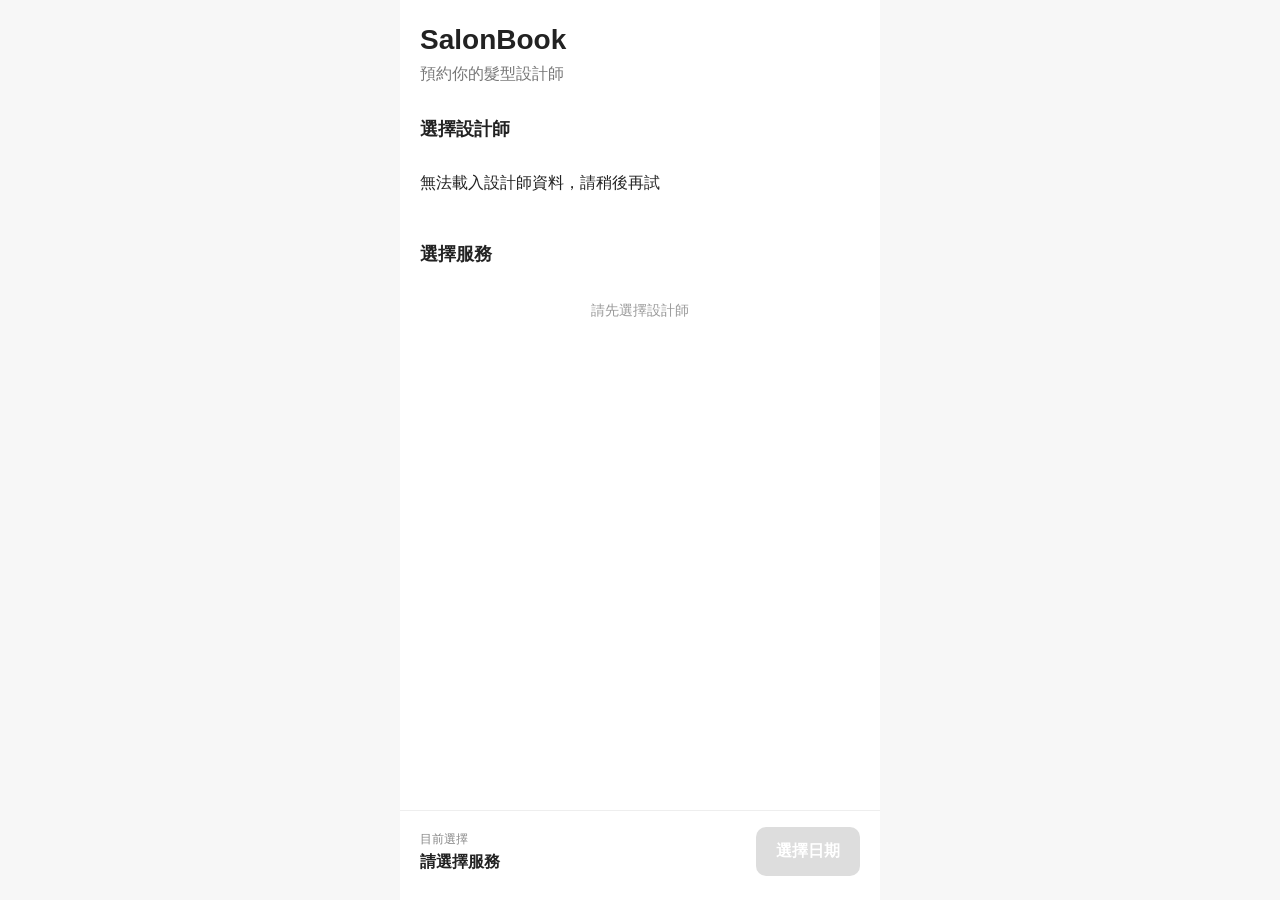
<file: frontend/index.html>
<!DOCTYPE html>
<html lang="zh-TW">
<head>
    <meta charset="UTF-8">
    <meta name="viewport" content="width=device-width, initial-scale=1.0">

    <title>SalonBook</title>

    <link rel="stylesheet" href="style.css">
</head>

<body>
    <main class="container">

        <!-- Step 1：選擇服務 -->
        <div id="service-page" class="page">

            <header class="header">
                <h1>SalonBook</h1>
                <p>預約你的髮型設計師</p>
            </header>

            <section class="section">
                <h2>選擇設計師</h2>

                <div id="staff-list" class="staff-list">
                    <p class="loading">載入中...</p>
                </div>
            </section>

            <section class="section">
                <h2>選擇服務</h2>

                <div id="service-list" class="service-list">
                    <p class="loading">載入中...</p>
                </div>
            </section>

        </div>


        <!-- Step 2：選擇日期與時間 -->
        <div id="datetime-page" class="page hidden">

            <header class="page-header">
                <button 
                    id="back-button" 
                    class="back-button" 
                    type="button">
                    ←
                </button>

                <div>
                    <h1>選擇預約時間</h1>
                    <p id="booking-service-summary"></p>
                </div>
            </header>

            <section class="section">

                <div class="calendar-header">
                    <button id="previous-month" class="month-button" type="button">
                        ‹
                    </button>

                    <h2 id="calendar-title"></h2>

                    <button id="next-month" class="month-button" type="button">
                        ›
                    </button>
                </div>

                <div class="weekdays">
                    <span>日</span>
                    <span>一</span>
                    <span>二</span>
                    <span>三</span>
                    <span>四</span>
                    <span>五</span>
                    <span>六</span>
                </div>

                <div id="calendar" class="calendar"></div>

            </section>

            <section id="time-section" class="section hidden">

                <h2 id="selected-date-title">
                    選擇時段
                </h2>

                <div id="time-slots" class="time-slots"></div>

            </section>

        </div>


        <!-- Step 3：確認預約 -->
        <div id="booking-page" class="page hidden">

            <header class="page-header">
                <button 
                    id="booking-back-button" 
                    class="back-button"
                    type="button">
                    ←
                </button>

                <div>
                    <h1>確認預約</h1>
                    <p>確認預約內容並填寫聯絡資料</p>
                </div>
            </header>

            <section class="section">

                <div class="booking-summary-card">

                    <div class="booking-summary-row">
                        <span>設計師</span>
                        <strong id="confirm-staff"></strong>
                    </div>

                    <div class="booking-summary-row">
                        <span>服務</span>
                        <strong id="confirm-service"></strong>
                    </div>

                    <div class="booking-summary-row">
                        <span>日期</span>
                        <strong id="confirm-date"></strong>
                    </div>

                    <div class="booking-summary-row">
                        <span>時間</span>
                        <strong id="confirm-time"></strong>
                    </div>

                    <div class="booking-summary-row">
                        <span>預估時間</span>
                        <strong id="confirm-duration"></strong>
                    </div>

                    <div class="booking-summary-row price-row">
                        <span>價格</span>
                        <strong id="confirm-price"></strong>
                    </div>

                </div>

            </section>


            <section class="section">

                <h2>聯絡資料</h2>

                <div class="form-group">
                    <label for="customer-name">
                        姓名
                    </label>

                    <input
                        id="customer-name"
                        type="text"
                        placeholder="請輸入姓名"
                    >
                </div>

                <div class="form-group">
                    <label for="customer-phone">
                        手機號碼
                    </label>

                    <input
                        id="customer-phone"
                        type="tel"
                        inputmode="tel"
                        placeholder="09xxxxxxxx"
                    >
                </div>

            </section>

        </div>


        <!-- Step 4：預約申請完成 -->
        <div id="success-page" class="page hidden">

            <div class="success-content">

                <div class="success-icon">
                    ✓
                </div>

                <h1>預約申請已送出</h1>

                <p>
                    目前尚未完成預約，
                    <br>
                    請等待設計師確認。
                </p>

                <div class="status-badge">
                    等待設計師確認
                </div>


                <div class="booking-summary-card success-summary">

                    <div class="booking-summary-row">
                        <span>設計師</span>
                        <strong id="success-staff"></strong>
                    </div>

                    <div class="booking-summary-row">
                        <span>服務</span>
                        <strong id="success-service"></strong>
                    </div>

                    <div class="booking-summary-row">
                        <span>日期</span>
                        <strong id="success-date"></strong>
                    </div>

                    <div class="booking-summary-row">
                        <span>時間</span>
                        <strong id="success-time"></strong>
                    </div>

                    <div class="booking-summary-row">
                        <span>價格</span>
                        <strong id="success-price"></strong>
                    </div>

                </div>

                <p class="notification-message">
                    設計師確認後，我們會透過 LINE 通知你。
                </p>

            </div>

        </div>

        <!-- 共用 Bottom Bar -->
        <div class="bottom-bar">

            <div>
                <span class="summary-label">目前選擇</span>
                <strong id="summary">請選擇服務</strong>
            </div>

            <button
                id="next-button"
                class="next-button"
                type="button"
                disabled
            >
                選擇日期
            </button>

        </div>

    </main>

    <script
        charset="utf-8"
        src="https://static.line-scdn.net/liff/edge/2/sdk.js"
    ></script>

    <script src="app.js"></script>
</body>
</html>
</file>
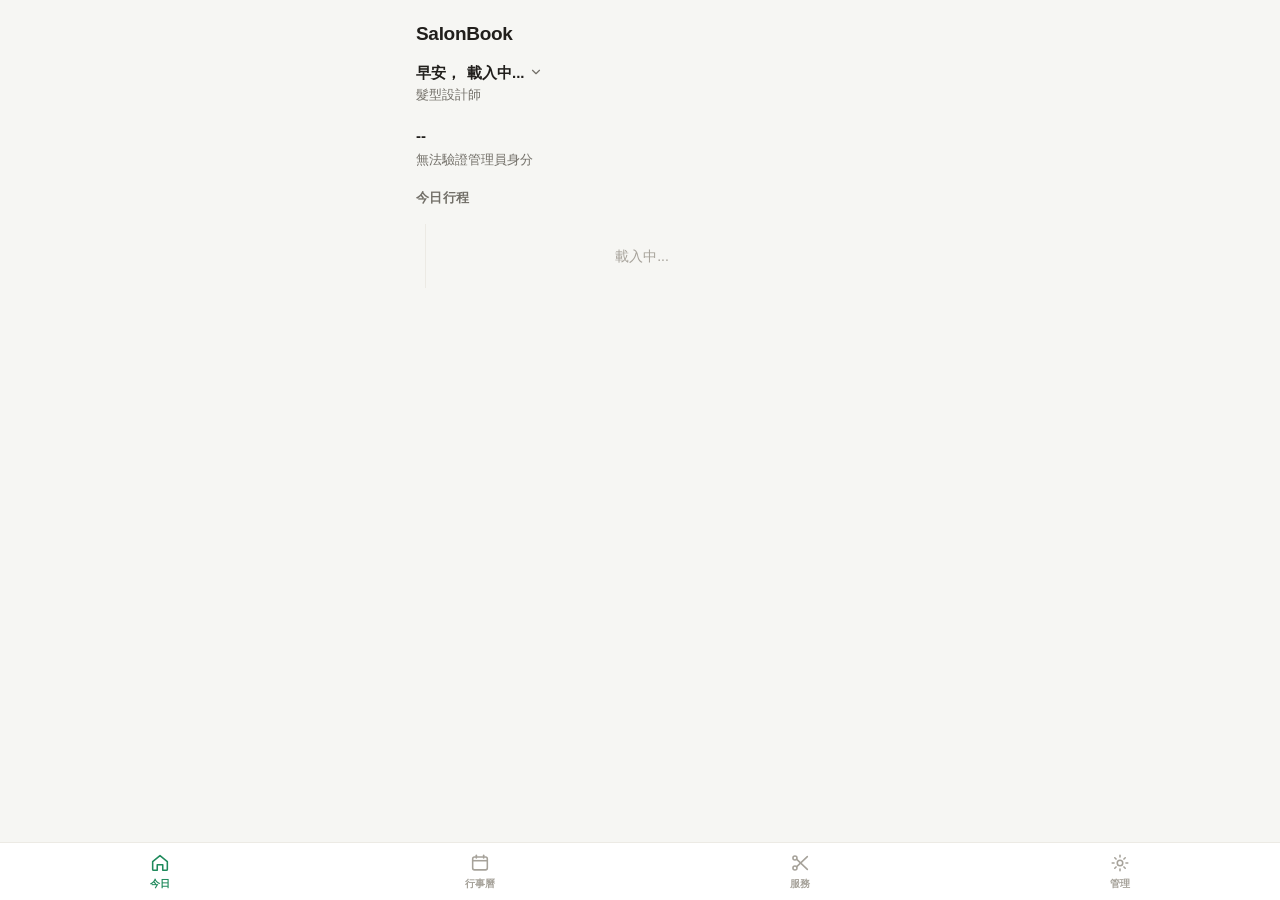
<file: frontend/admin.html>
<!DOCTYPE html>
<html lang="zh-TW">

<head>
    <meta charset="UTF-8">

    <meta
        name="viewport"
        content="width=device-width, initial-scale=1.0"
    >

    <title>SalonBook 今日</title>

    <link
        rel="stylesheet"
        href="admin-app.css"
    >
</head>

<body>

    <main class="app-container">

        <!-- 問候 + 設計師切換 -->
        <header class="greeting-header">
            <h1 class="brand-title">SalonBook</h1>

            <div class="staff-switcher-v2">
                <span class="staff-greeting-prefix">早安，</span>
                <select id="staff-select">
                    <option>載入中...</option>
                </select>
            </div>

            <p class="staff-role" id="staff-role">髮型設計師</p>
        </header>

        <div class="today-date-row">
            <span class="today-date" id="today-date">--</span>
        </div>
        <p class="today-summary" id="today-summary">載入中...</p>


        <!-- 需要處理：待確認預約入口 -->
        <a
            id="pending-alert-card"
            href="#"
            class="alert-card"
            style="display: none;"
        >
            <span class="icon-badge size-md is-pending">
                <span class="icon icon-20" id="pending-alert-icon"></span>
            </span>

            <span class="alert-card-body">
                <span class="alert-card-label">需要處理</span>
                <span class="alert-card-title">
                    待確認預約
                    <span
                        class="alert-card-count"
                        id="pending-alert-count"
                    >0</span>
                </span>
            </span>

            <span class="icon icon-20 alert-card-chevron" id="pending-alert-chevron"></span>
        </a>


        <!-- 今日已完成（沒有 Pending、且所有 CONFIRMED 都已過去時顯示） -->
        <div
            id="completion-banner"
            class="completion-banner"
            style="display: none;"
        >
            <span class="icon-badge size-md is-success">
                <span class="icon icon-20" id="completion-icon"></span>
            </span>

            <span class="completion-banner-body">
                <div class="completion-banner-title">今日已完成</div>
                <div class="completion-banner-subtitle" id="completion-subtitle">今天的預約都完成了</div>
            </span>

            <span class="completion-banner-count" id="completion-count">0 / 0</span>
        </div>


        <!-- 下一位客人 -->
        <section class="app-section" id="next-customer-section" style="display: none;">

            <div class="app-section-header">
                <span class="text-section-title">下一位客人</span>
            </div>

            <a
                id="next-customer-card"
                href="#"
                class="next-card"
            >
                <span class="icon-badge size-lg is-calendar">
                    <span class="icon icon-20" id="next-customer-icon"></span>
                </span>

                <span class="next-card-body">
                    <span class="next-card-time" id="next-customer-time">--:--</span>
                    <div class="next-card-name" id="next-customer-name">--</div>
                    <div class="next-card-meta" id="next-customer-meta">--</div>
                </span>

                <span class="icon icon-18 next-card-chevron" id="next-customer-chevron"></span>
            </a>

        </section>


        <!-- 今日行程摘要 -->
        <section class="app-section">

            <div class="app-section-header">
                <span class="text-section-title" id="today-schedule-title">今日行程</span>
            </div>

            <div
                id="today-schedule-list"
                class="timeline-list"
            >
                <p class="state-message">載入中...</p>
            </div>

        </section>

    </main>


    <!-- Bottom Navigation -->
    <nav class="bottom-nav">

        <a
            id="nav-today"
            href="admin.html"
            class="bottom-nav-item is-active"
        >
            <span class="icon bottom-nav-icon" id="nav-today-icon"></span>
            今日
        </a>

        <a
            id="nav-calendar"
            href="calendar.html"
            class="bottom-nav-item"
        >
            <span class="icon bottom-nav-icon" id="nav-calendar-icon"></span>
            行事曆
        </a>

        <a
            id="nav-services"
            href="services.html"
            class="bottom-nav-item"
        >
            <span class="icon bottom-nav-icon" id="nav-services-icon"></span>
            服務
        </a>

        <a
            id="nav-management"
            href="staff.html"
            class="bottom-nav-item"
        >
            <span class="icon bottom-nav-icon" id="nav-management-icon"></span>
            管理
        </a>

    </nav>


    <script src="https://static.line-scdn.net/liff/edge/2/sdk.js"></script>
    <script src="icons.js"></script>
    <script src="admin-common.js"></script>
    <script src="admin.js"></script>

</body>

</html>
</file>
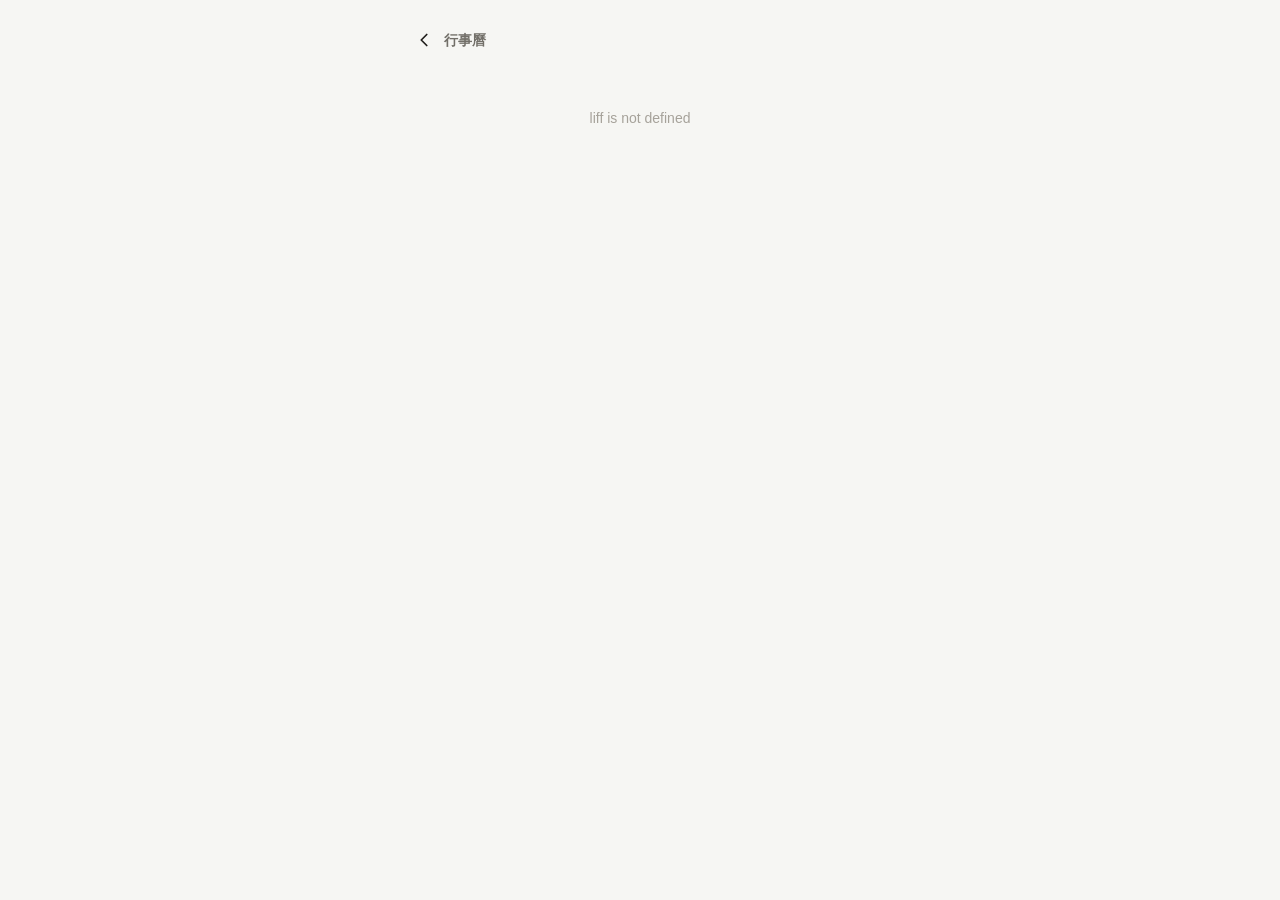
<file: frontend/blocked-time.html>
<!DOCTYPE html>
<html lang="zh-TW">

<head>
    <meta charset="UTF-8">

    <meta
        name="viewport"
        content="width=device-width, initial-scale=1.0"
    >

    <title>SalonBook 不可預約時間</title>

    <link
        rel="stylesheet"
        href="admin-app.css"
    >
</head>

<body>

    <main class="app-container no-bottom-nav">

        <div class="top-bar">
            <a
                id="back-link"
                href="calendar.html"
                class="top-bar-back"
            ><span class="icon" id="back-icon"></span></a>

            <span class="top-bar-title">行事曆</span>
        </div>

        <div id="blocked-time-content">
            <p class="state-message">載入中...</p>
        </div>

    </main>

    <script src="https://static.line-scdn.net/liff/edge/2/sdk.js"></script>
    <script src="icons.js"></script>
    <script src="admin-common.js"></script>
    <script src="blocked-time.js"></script>

</body>

</html>
</file>
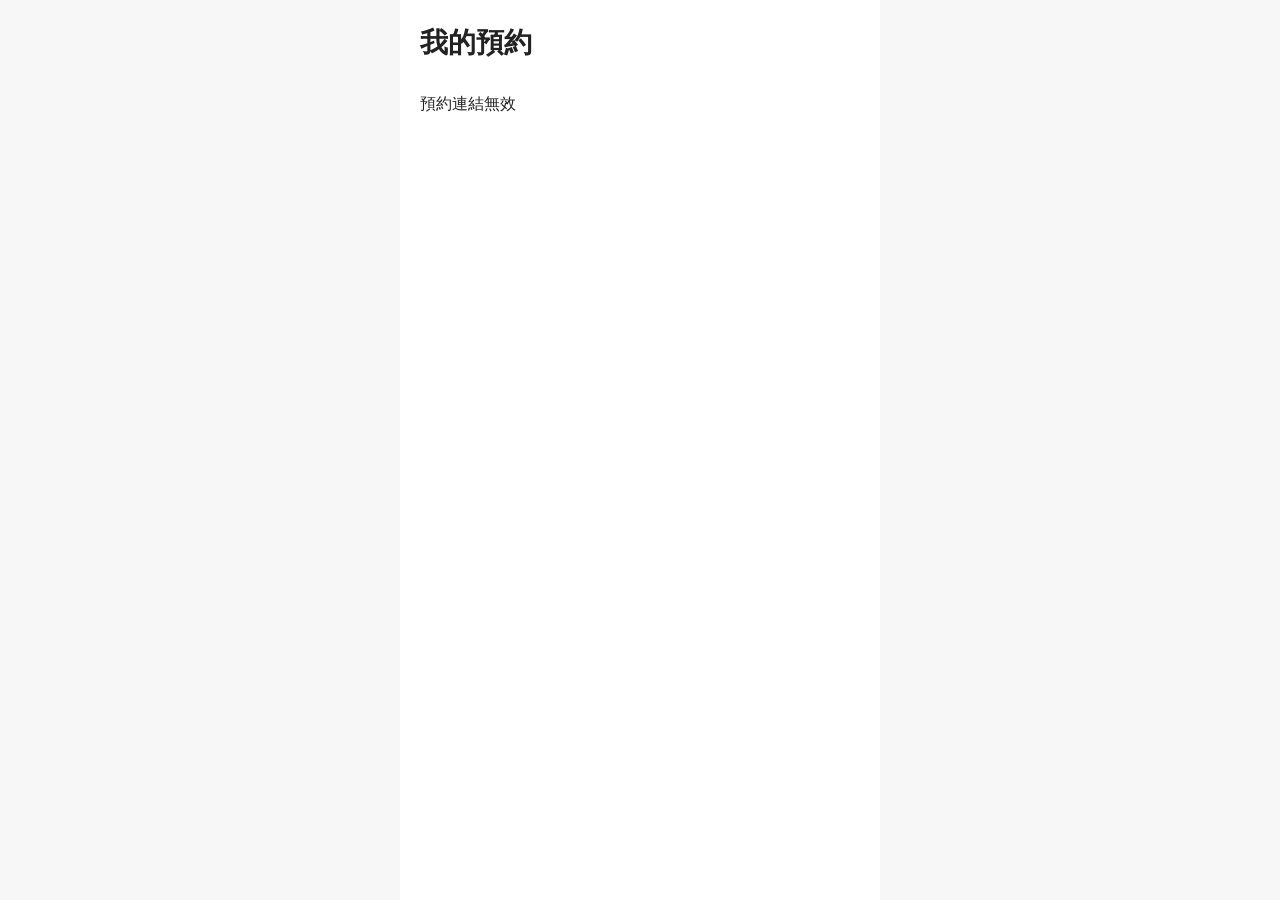
<file: frontend/booking.html>
<!DOCTYPE html>
<html lang="zh-TW">
<head>
    <meta charset="UTF-8">
    <meta name="viewport" content="width=device-width, initial-scale=1.0">

    <title>SalonBook 我的預約</title>

    <link rel="stylesheet" href="style.css">
</head>

<body>
    <main class="container">

        <header class="header">
            <h1>我的預約</h1>
        </header>

        <section id="loading-section" class="section">
            <p>載入中...</p>
        </section>

        <section id="error-section" class="section hidden">
            <p id="error-message">無法載入預約資料</p>
        </section>

        <section id="booking-section" class="section hidden">

            <div class="status-badge" id="status-badge"></div>

            <div class="booking-summary-card">

                <div class="booking-summary-row">
                    <span>設計師</span>
                    <strong id="booking-staff"></strong>
                </div>

                <div class="booking-summary-row">
                    <span>服務</span>
                    <strong id="booking-service"></strong>
                </div>

                <div class="booking-summary-row">
                    <span>日期</span>
                    <strong id="booking-date"></strong>
                </div>

                <div class="booking-summary-row">
                    <span>時間</span>
                    <strong id="booking-time"></strong>
                </div>

                <div class="booking-summary-row price-row">
                    <span>價格</span>
                    <strong id="booking-price"></strong>
                </div>

            </div>

            <button
                id="cancel-button"
                class="next-button hidden"
                type="button"
                style="width: 100%; margin-top: 24px;"
            >
                取消預約
            </button>

        </section>

    </main>

    <script
        charset="utf-8"
        src="https://static.line-scdn.net/liff/edge/2/sdk.js"
    ></script>

    <script src="booking.js?v=2"></script>
</body>
</html>
</file>
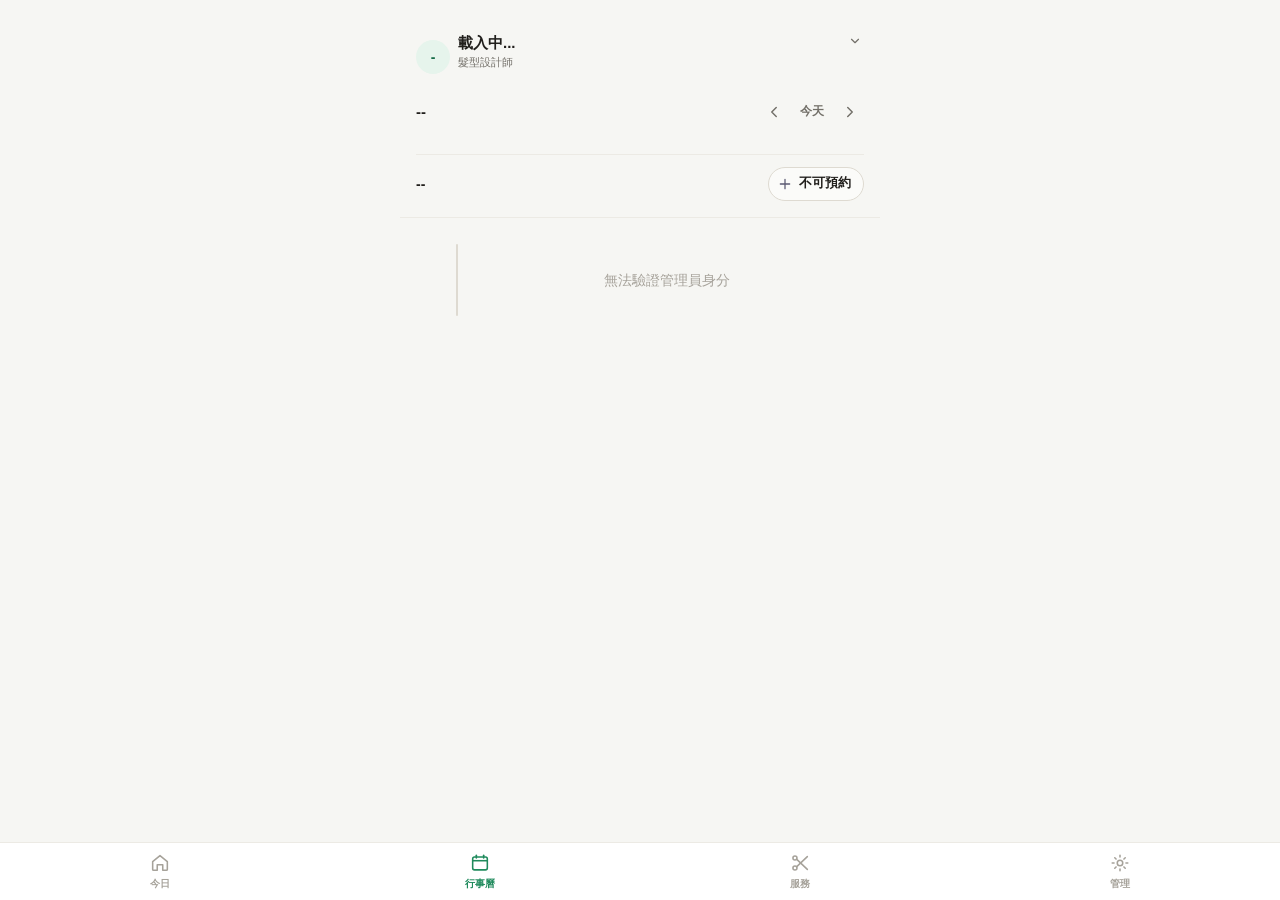
<file: frontend/calendar.html>
<!DOCTYPE html>
<html lang="zh-TW">

<head>
    <meta charset="UTF-8">

    <meta
        name="viewport"
        content="width=device-width, initial-scale=1.0"
    >

    <title>SalonBook 行事曆</title>

    <link
        rel="stylesheet"
        href="admin-app.css"
    >
</head>

<body>

    <main class="app-container">

        <!-- Calendar control area：staff context / month nav /
             week strip / selected date + 不可預約 action，
             視為同一個控制單元 -->
        <div class="calendar-control">

            <div class="calendar-staff-row">
                <span class="calendar-staff-avatar" id="staff-avatar">-</span>

                <div class="calendar-staff-identity">
                    <select id="staff-select">
                        <option>載入中...</option>
                    </select>
                    <p class="calendar-staff-role" id="staff-role">髮型設計師</p>
                </div>
            </div>

            <div class="calendar-header-row">
                <span class="calendar-month-label" id="calendar-month-label">--</span>

                <div class="calendar-month-nav">
                    <button type="button" id="week-prev-button">
                        <span class="icon" id="week-prev-icon"></span>
                    </button>
                    <button type="button" id="week-today-button">
                        今天
                    </button>
                    <button type="button" id="week-next-button">
                        <span class="icon" id="week-next-icon"></span>
                    </button>
                </div>
            </div>

            <div
                id="week-strip"
                class="week-strip"
            ></div>

            <div class="calendar-selected-date-row">
                <span class="calendar-selected-date" id="selected-date-label">--</span>

                <a
                    id="add-blocked-time-button"
                    href="#"
                    class="calendar-add-button"
                >
                    <span class="icon" id="add-blocked-time-icon"></span>
                    不可預約
                </a>
            </div>

        </div>


        <!-- 當天沒有營業時的提示 -->
        <div
            id="closed-banner"
            class="calendar-closed-banner"
            style="display: none;"
        >
            <span class="icon-badge size-md is-danger" style="background: var(--color-blocked-fg);">
                <span class="icon icon-18" id="closed-banner-icon"></span>
            </span>

            <span class="calendar-closed-banner-body">
                <div class="calendar-closed-banner-title">今天沒有營業時間</div>
                <div class="calendar-closed-banner-subtitle" id="closed-banner-subtitle">尚未設定這天的營業時間</div>
            </span>
        </div>


        <!-- 當日工作時間軸：Booking + BlockedTime 在同一條 rail 上 -->
        <div
            id="daily-schedule-list"
            class="cal-timeline"
        >
            <p class="state-message">載入中...</p>
        </div>

    </main>


    <!-- Bottom Navigation -->
    <nav class="bottom-nav">

        <a
            id="nav-today"
            href="admin.html"
            class="bottom-nav-item"
        >
            <span class="icon bottom-nav-icon" id="nav-today-icon"></span>
            今日
        </a>

        <a
            id="nav-calendar"
            href="calendar.html"
            class="bottom-nav-item is-active"
        >
            <span class="icon bottom-nav-icon" id="nav-calendar-icon"></span>
            行事曆
        </a>

        <a
            id="nav-services"
            href="services.html"
            class="bottom-nav-item"
        >
            <span class="icon bottom-nav-icon" id="nav-services-icon"></span>
            服務
        </a>

        <a
            id="nav-management"
            href="staff.html"
            class="bottom-nav-item"
        >
            <span class="icon bottom-nav-icon" id="nav-management-icon"></span>
            管理
        </a>

    </nav>


    <script src="https://static.line-scdn.net/liff/edge/2/sdk.js"></script>
    <script src="icons.js"></script>
    <script src="admin-common.js"></script>
    <script src="calendar.js"></script>

</body>

</html>
</file>
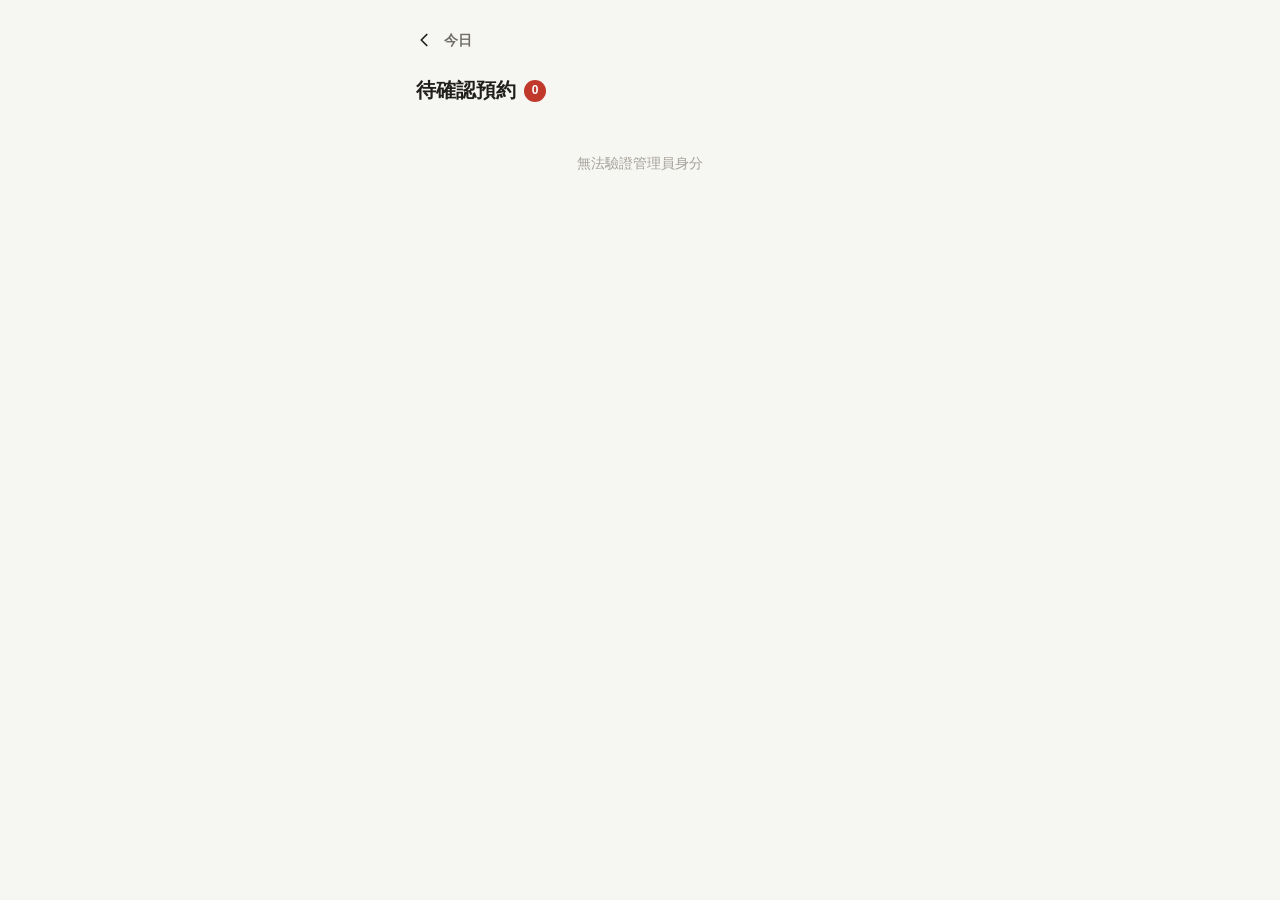
<file: frontend/pending.html>
<!DOCTYPE html>
<html lang="zh-TW">

<head>
    <meta charset="UTF-8">

    <meta
        name="viewport"
        content="width=device-width, initial-scale=1.0"
    >

    <title>SalonBook 待確認預約</title>

    <link
        rel="stylesheet"
        href="admin-app.css"
    >
</head>

<body>

    <main class="app-container no-bottom-nav">

        <div class="top-bar">
            <a
                id="back-link"
                href="admin.html"
                class="top-bar-back"
            ><span class="icon" id="back-icon"></span></a>

            <span class="top-bar-title">今日</span>
        </div>

        <div class="pending-title-row">
            <span class="pending-title">待確認預約</span>
            <span
                class="pending-count-badge"
                id="pending-count-badge"
            >0</span>
        </div>

        <div id="pending-list">
            <p class="state-message">載入中...</p>
        </div>

    </main>

    <script src="https://static.line-scdn.net/liff/edge/2/sdk.js"></script>
    <script src="icons.js"></script>
    <script src="admin-common.js"></script>
    <script src="pending.js"></script>

</body>

</html>
</file>
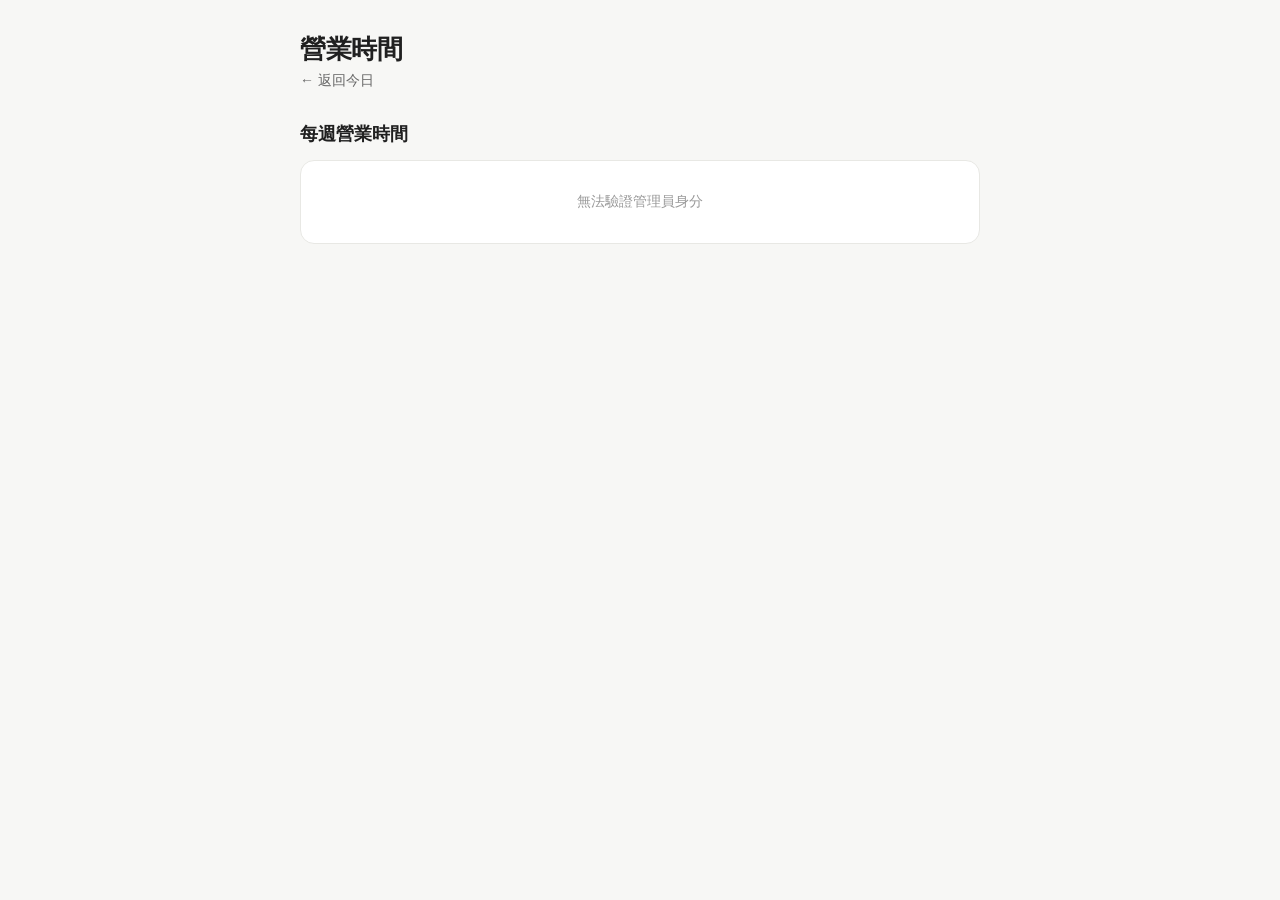
<file: frontend/schedule.html>
<!DOCTYPE html>
<html lang="zh-TW">

<head>
    <meta charset="UTF-8">

    <meta
        name="viewport"
        content="width=device-width, initial-scale=1.0"
    >

    <title>SalonBook 營業時間</title>

    <link
        rel="stylesheet"
        href="admin.css"
    >
</head>

<body>

    <main class="container">

        <header class="header">
            <div>
                <h1>營業時間</h1>
                <p><a id="back-to-admin-link" href="admin.html">← 返回今日</a></p>
            </div>
        </header>


        <!-- 每週固定營業時間 -->
        <section class="section">

            <div class="section-header">
                <h2 id="schedule-staff-title">每週營業時間</h2>
            </div>

            <div
                id="schedule-list"
                class="schedule-week-list"
            >
                <p class="loading">
                    載入中...
                </p>
            </div>

        </section>

    </main>


    <!-- 編輯營業時間彈窗 -->
    <div
        id="schedule-edit-overlay"
        class="service-edit-overlay hidden"
    >

        <div class="service-edit-dialog">

            <h2 id="schedule-edit-title">
                編輯營業時間
            </h2>

            <form id="schedule-edit-form">

                <label class="service-field service-field-checkbox">
                    <input
                        id="schedule-edit-open"
                        type="checkbox"
                    >
                    營業
                </label>

                <div
                    id="schedule-edit-time-fields"
                    class="service-field-row"
                >

                    <label class="service-field">
                        開始時間
                        <input
                            id="schedule-edit-start"
                            type="time"
                        >
                    </label>

                    <label class="service-field">
                        結束時間
                        <input
                            id="schedule-edit-end"
                            type="time"
                        >
                    </label>

                </div>

                <div class="service-edit-actions">

                    <button
                        type="button"
                        id="schedule-edit-cancel"
                        class="reject-button"
                    >
                        取消
                    </button>

                    <button
                        type="submit"
                        class="confirm-button"
                    >
                        儲存
                    </button>

                </div>

            </form>

        </div>

    </div>


    <script src="https://static.line-scdn.net/liff/edge/2/sdk.js"></script>
    <script src="admin-common.js"></script>
    <script src="schedule.js"></script>

</body>

</html>
</file>
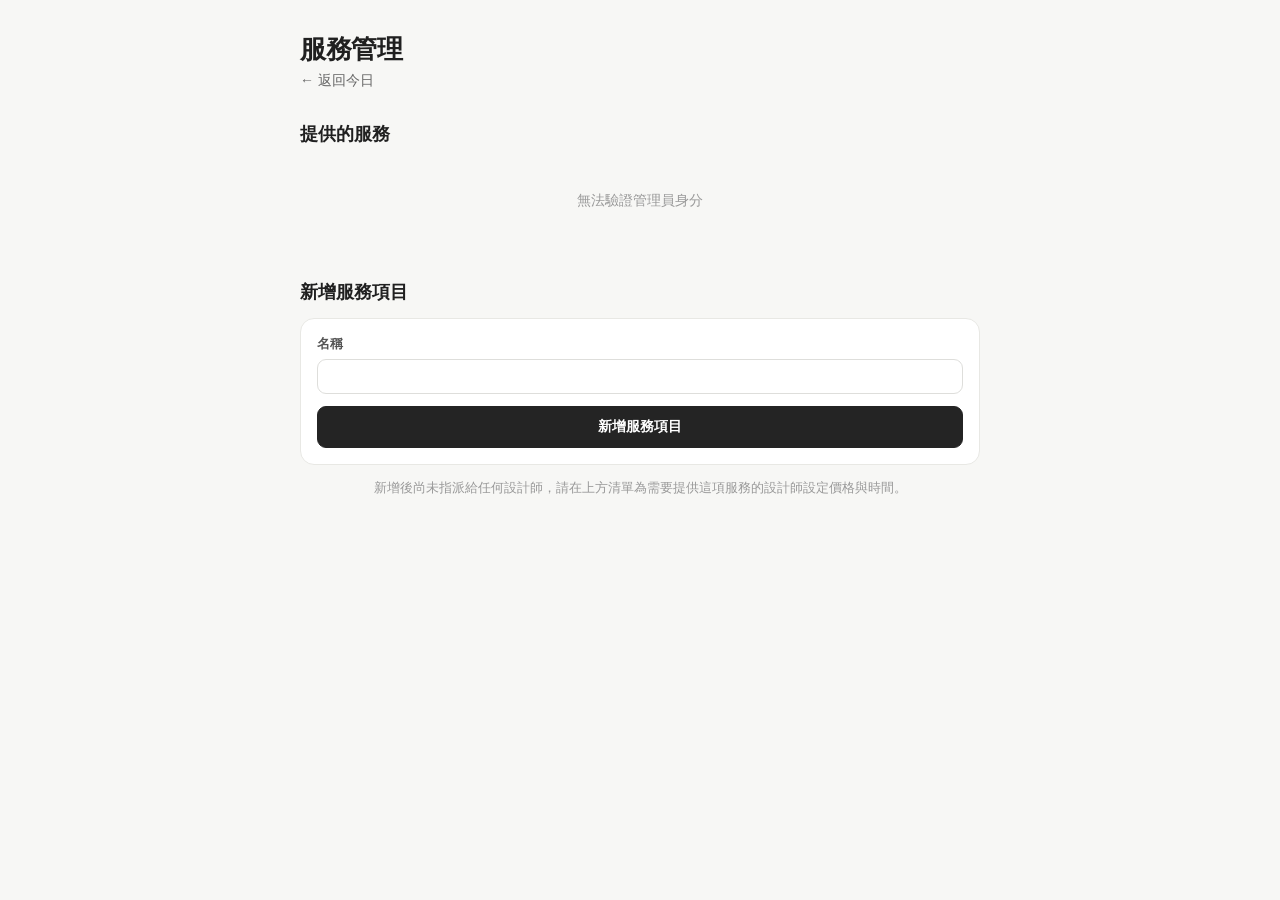
<file: frontend/services.html>
<!DOCTYPE html>
<html lang="zh-TW">

<head>
    <meta charset="UTF-8">

    <meta
        name="viewport"
        content="width=device-width, initial-scale=1.0"
    >

    <title>SalonBook 服務管理</title>

    <link
        rel="stylesheet"
        href="admin.css"
    >
</head>

<body>

    <main class="container">

        <header class="header">
            <div>
                <h1 id="services-staff-title">服務管理</h1>
                <p><a id="back-to-admin-link" href="admin.html">← 返回今日</a></p>
            </div>
        </header>


        <!-- 目前設計師的服務清單 -->
        <section class="section">

            <div class="section-header">
                <h2>提供的服務</h2>
            </div>

            <div
                id="service-list"
                class="service-list"
            >
                <p class="loading">
                    載入中...
                </p>
            </div>

        </section>


        <!-- 新增全新服務（不會自動指派給任何設計師） -->
        <section class="section">

            <div class="section-header">
                <h2>新增服務項目</h2>
            </div>

            <form
                id="service-form"
                class="service-form"
            >

                <label class="service-field">
                    名稱
                    <input
                        id="service-name"
                        type="text"
                        maxlength="50"
                        required
                    >
                </label>

                <button
                    type="submit"
                    class="service-submit"
                >
                    新增服務項目
                </button>

            </form>

            <p class="calendar-hint">
                新增後尚未指派給任何設計師，請在上方清單為需要提供這項服務的設計師設定價格與時間。
            </p>

        </section>

    </main>


    <!-- 編輯「該設計師的服務」彈窗 -->
    <div
        id="service-edit-overlay"
        class="service-edit-overlay hidden"
    >

        <div class="service-edit-dialog">

            <h2 id="service-edit-title">編輯服務</h2>

            <form id="service-edit-form">

                <label class="service-field service-field-checkbox">
                    <input
                        id="edit-service-offered"
                        type="checkbox"
                    >
                    提供這項服務
                </label>

                <div
                    id="service-edit-fields"
                    class="service-field-row"
                >

                    <label class="service-field">
                        價格
                        <input
                            id="edit-service-price"
                            type="number"
                            min="0"
                            step="1"
                        >
                    </label>

                    <label class="service-field">
                        所需時間（分鐘）
                        <input
                            id="edit-service-duration"
                            type="number"
                            min="1"
                            step="1"
                        >
                    </label>

                </div>

                <div class="service-edit-actions">

                    <button
                        type="button"
                        id="service-edit-cancel"
                        class="reject-button"
                    >
                        取消
                    </button>

                    <button
                        type="submit"
                        class="confirm-button"
                    >
                        儲存
                    </button>

                </div>

            </form>

        </div>

    </div>


    <script src="https://static.line-scdn.net/liff/edge/2/sdk.js"></script>
    <script src="admin-common.js"></script>
    <script src="services.js"></script>

</body>

</html>
</file>
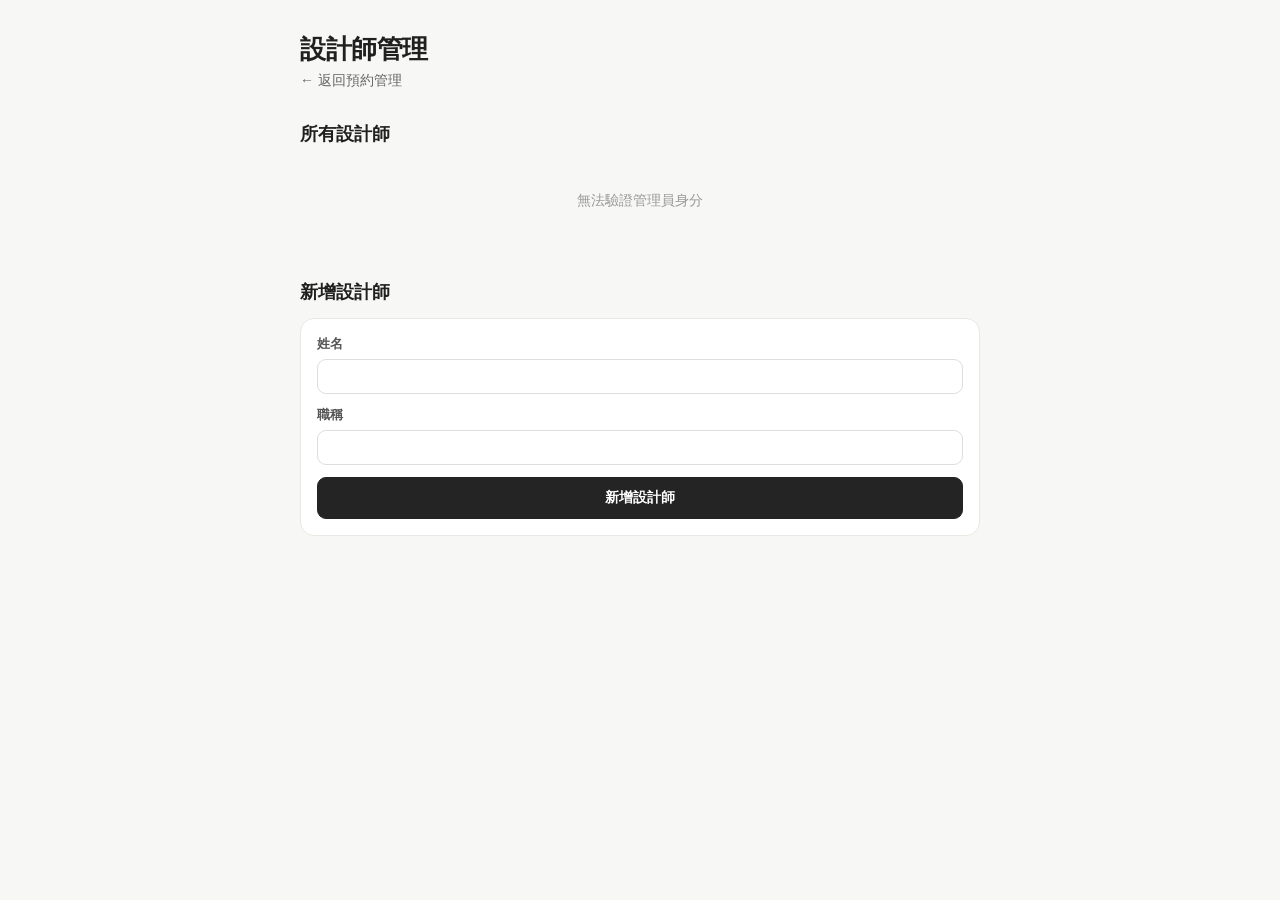
<file: frontend/staff.html>
<!DOCTYPE html>
<html lang="zh-TW">

<head>
    <meta charset="UTF-8">

    <meta
        name="viewport"
        content="width=device-width, initial-scale=1.0"
    >

    <title>SalonBook 設計師管理</title>

    <link
        rel="stylesheet"
        href="admin.css"
    >
</head>

<body>

    <main class="container">

        <header class="header">
            <div>
                <h1>設計師管理</h1>
                <p><a href="admin.html">← 返回預約管理</a></p>
            </div>
        </header>


        <!-- 設計師清單 -->
        <section class="section">

            <div class="section-header">
                <h2>所有設計師</h2>
            </div>

            <div
                id="staff-list"
                class="service-list"
            >
                <p class="loading">
                    載入中...
                </p>
            </div>

        </section>


        <!-- 新增設計師 -->
        <section class="section">

            <div class="section-header">
                <h2>新增設計師</h2>
            </div>

            <form
                id="staff-form"
                class="service-form"
            >

                <label class="service-field">
                    姓名
                    <input
                        id="staff-name"
                        type="text"
                        maxlength="50"
                        required
                    >
                </label>

                <label class="service-field">
                    職稱
                    <input
                        id="staff-title"
                        type="text"
                        maxlength="50"
                        required
                    >
                </label>

                <button
                    type="submit"
                    class="service-submit"
                >
                    新增設計師
                </button>

            </form>

        </section>

    </main>


    <!-- 編輯設計師彈窗 -->
    <div
        id="staff-edit-overlay"
        class="service-edit-overlay hidden"
    >

        <div class="service-edit-dialog">

            <h2>編輯設計師</h2>

            <form id="staff-edit-form">

                <label class="service-field">
                    姓名
                    <input
                        id="edit-staff-name"
                        type="text"
                        maxlength="50"
                        required
                    >
                </label>

                <label class="service-field">
                    職稱
                    <input
                        id="edit-staff-title"
                        type="text"
                        maxlength="50"
                        required
                    >
                </label>

                <label class="service-field service-field-checkbox">
                    <input
                        id="edit-staff-active"
                        type="checkbox"
                    >
                    啟用中
                </label>

                <div class="service-edit-actions">

                    <button
                        type="button"
                        id="staff-edit-cancel"
                        class="reject-button"
                    >
                        取消
                    </button>

                    <button
                        type="submit"
                        class="confirm-button"
                    >
                        儲存
                    </button>

                </div>

            </form>

        </div>

    </div>


    <script src="https://static.line-scdn.net/liff/edge/2/sdk.js"></script>
    <script src="admin-common.js"></script>
    <script src="staff.js"></script>

</body>

</html>
</file>
<file: frontend/style.css>
* {
    box-sizing: border-box;
}

body {
    margin: 0;
    font-family:
        -apple-system,
        BlinkMacSystemFont,
        "Segoe UI",
        "Noto Sans TC",
        sans-serif;

    background: #f7f7f7;
    color: #222;
}

button {
    color: inherit;
    font: inherit;
}

a {
    text-decoration: none;
}

.container {
    max-width: 480px;
    min-height: 100vh;

    margin: 0 auto;
    padding: 24px 20px 120px;

    background: white;
}

.header {
    margin-bottom: 32px;
}

.header h1 {
    margin: 0;
    font-size: 28px;
}

.header p {
    margin: 8px 0 0;
    color: #777;
}

.section {
    margin-bottom: 32px;
}

.section h2 {
    margin-bottom: 16px;
    font-size: 18px;
}

.staff-list,
.service-list {
    display: flex;
    flex-direction: column;
    gap: 12px;
}

.staff-card,
.service-card {
    width: 100%;

    display: flex;
    align-items: center;

    padding: 16px;

    border: 1px solid #e5e5e5;
    border-radius: 12px;

    background: white;
    color: #222;
    text-align: left;

    cursor: pointer;
}

.staff-card {
    gap: 12px;
}

.staff-card.selected,
.service-card.selected {
    border: 2px solid #222;
}

.avatar {
    width: 48px;
    height: 48px;

    display: flex;
    align-items: center;
    justify-content: center;

    border-radius: 50%;

    background: #eee;
    font-size: 20px;
    font-weight: 600;
}

.staff-card div:last-child,
.service-card div {
    display: flex;
    flex-direction: column;
    gap: 4px;
}

.staff-card strong,
.service-card strong {
    color: #222;
}

.staff-card span,
.service-card span {
    color: #777;
    font-size: 14px;
}

.service-card {
    justify-content: space-between;
}

.service-card .price {
    color: #222;
    font-size: 16px;
    font-weight: 600;
}

.service-list .loading,
.service-list .empty {
    margin: 0;
    padding: 20px;
    text-align: center;
    color: #999;
    font-size: 14px;
}

.bottom-bar {
    position: fixed;

    left: 50%;
    bottom: 0;

    width: 100%;
    max-width: 480px;

    transform: translateX(-50%);

    display: flex;
    align-items: center;
    justify-content: space-between;

    padding: 16px 20px 24px;

    border-top: 1px solid #eee;

    background: white;
}

.bottom-bar > div {
    display: flex;
    flex-direction: column;
    gap: 4px;
}

.summary-label {
    color: #888;
    font-size: 12px;
}

.next-button {
    padding: 14px 20px;

    border: none;
    border-radius: 10px;

    background: #222;
    color: white;

    font-weight: 600;
    cursor: pointer;
}

.next-button:disabled {
    background: #ddd;
    cursor: not-allowed;
}

.hidden {
    display: none !important;
}


/* -------------------------
   Page header
------------------------- */

.page-header {
    display: flex;
    align-items: center;
    gap: 16px;

    margin-bottom: 32px;
}

.page-header h1 {
    margin: 0;
    font-size: 22px;
}

.page-header p {
    margin: 4px 0 0;

    color: #777;
    font-size: 14px;
}

.back-button,
.month-button {
    border: none;
    background: transparent;

    cursor: pointer;
}

.back-button {
    font-size: 24px;
}


/* -------------------------
   Calendar
------------------------- */

.calendar-header {
    display: flex;
    align-items: center;
    justify-content: space-between;

    margin-bottom: 20px;
}

.calendar-header h2 {
    margin: 0;
}

.month-button {
    width: 40px;
    height: 40px;

    border-radius: 50%;

    font-size: 28px;
}

.month-button:hover {
    background: #f3f3f3;
}

.weekdays,
.calendar {
    display: grid;
    grid-template-columns: repeat(7, 1fr);
}

.weekdays {
    margin-bottom: 8px;

    color: #999;
    font-size: 13px;

    text-align: center;
}

.calendar {
    gap: 6px;
}

.calendar-day {
    aspect-ratio: 1;

    display: flex;
    align-items: center;
    justify-content: center;

    border: none;
    border-radius: 50%;

    background: transparent;

    cursor: pointer;
}

.calendar-day:hover:not(:disabled) {
    background: #f2f2f2;
}

.calendar-day.selected {
    background: #222;
    color: white;
}

.calendar-day:disabled {
    background: #f0f0f0;
    color: #ccc;
    cursor: default;
}

.calendar-empty {
    aspect-ratio: 1;
}


/* -------------------------
   Time slots
------------------------- */

.time-slots {
    display: grid;
    grid-template-columns: repeat(3, 1fr);

    gap: 10px;
}

.time-slot {
    padding: 14px 8px;

    border: 1px solid #ddd;
    border-radius: 10px;

    background: white;

    cursor: pointer;
}

.time-slot:hover {
    border-color: #222;
}

.time-slot.selected {
    border-color: #222;

    background: #222;
    color: white;
}

/* -------------------------
   Booking summary
------------------------- */

.booking-summary-card {
    padding: 4px 18px;

    border: 1px solid #e8e8e8;
    border-radius: 14px;

    background: #fafafa;
}

.booking-summary-row {
    display: flex;
    align-items: center;
    justify-content: space-between;

    padding: 16px 0;

    border-bottom: 1px solid #e8e8e8;
}

.booking-summary-row:last-child {
    border-bottom: none;
}

.booking-summary-row span {
    color: #777;
}

.price-row strong {
    font-size: 18px;
}


/* -------------------------
   Form
------------------------- */

.form-group {
    display: flex;
    flex-direction: column;

    gap: 8px;

    margin-bottom: 20px;
}

.form-group label {
    font-size: 14px;
    font-weight: 600;
}

.form-group input {
    width: 100%;

    padding: 15px 14px;

    border: 1px solid #ddd;
    border-radius: 10px;

    outline: none;

    font-size: 16px;
}

.form-group input:focus {
    border-color: #222;
}


/* -------------------------
   Success
------------------------- */

.success-content {
    padding-top: 48px;

    text-align: center;
}

.success-icon {
    width: 64px;
    height: 64px;

    display: flex;
    align-items: center;
    justify-content: center;

    margin: 0 auto 20px;

    border-radius: 50%;

    background: #222;
    color: white;

    font-size: 32px;
}

.success-content h1 {
    margin-bottom: 12px;

    font-size: 24px;
}

.success-content > p {
    color: #777;

    line-height: 1.6;
}

.status-badge {
    display: inline-block;

    margin: 8px 0 28px;
    padding: 8px 14px;

    border-radius: 999px;

    background: #f1f1f1;

    font-size: 14px;
    font-weight: 600;
}

.success-summary {
    margin-top: 8px;

    text-align: left;
}

.notification-message {
    margin-top: 24px;
}
</file>
<file: frontend/admin-app.css>
/* =========================================
   SalonBook Admin App — Design System v1

   新版 Admin App（今日／待確認列表／Booking Detail／
   Bottom Navigation）專用的樣式，與舊版 admin.css（仍給
   schedule.html / services.html / staff.html 使用）分開，
   避免這次的視覺調整影響尚未重做的頁面。

   顏色、字體、button 樣式都還不是最終版，因此全部走 CSS
   variable / reusable class，之後要統一調整時只需要改這裡，
   不應該回頭在各頁面加 magic value。
========================================= */

:root {
    /* ---- Surface（三層：底色 / 卡片 / 強調卡片）---- */
    --color-bg: #f6f6f3;
    --color-surface: #ffffff;
    --color-surface-tint: #fbfbf9;
    --color-border: #eceae4;
    --color-border-strong: #dedad1;

    /* ---- Text ---- */
    --color-text: #211f1c;
    --color-text-muted: #726f68;
    --color-text-faint: #a6a29a;
    --color-on-brand: #ffffff;

    /* ---- Brand ----
       單一主要品牌色（用於 selected state、主要按鈕、強調數字），
       但整個 App 不會被這個顏色主導。 */
    --color-brand: #1f8a5c;
    --color-brand-strong: #166b47;
    --color-brand-tint: #e6f4ec;

    /* ---- Semantic status ---- */
    --color-pending-fg: #b5650f;
    --color-pending-bg: #fdf0e0;
    --color-pending-icon-bg: #f3a23a;

    --color-success-fg: #1f8a5c;
    --color-success-bg: #e6f4ec;

    --color-danger-fg: #c0392b;
    --color-danger-bg: #fbeae8;

    /* ---- Blocked time（不可預約：一個中性、偏冷的色調，
       刻意跟 pending 的暖橘分開——blocked 是既定事實，
       不是「需要處理」的待辦事項）---- */
    --color-blocked-fg: #5b5a72;
    --color-blocked-bg: #eeeef4;

    /* ---- Calendar timeline（今天 state 與 brand 綠刻意不同色相，
       避免 selected／today 兩個圓圈互相競爭；rail/gap 是中性灰階，
       本身只是結構線，不帶語意色）---- */
    --color-today-fg: #8a6a2f;
    --color-rail: #dedad1;
    --color-gap-hint: #a6a29a;

    /* ---- Semantic icon colors（僅用於 Booking Detail 的少量彩色 icon）---- */
    --color-icon-customer-fg: #1f8a7c;
    --color-icon-customer-bg: #e3f4f1;

    --color-icon-calendar-fg: #d1592f;
    --color-icon-calendar-bg: #fbe9e2;

    --color-icon-service-fg: #3457c9;
    --color-icon-service-bg: #e9edfb;

    --color-icon-note-fg: #b5860f;
    --color-icon-note-bg: #f8f0dd;

    /* ---- Spacing scale ---- */
    --space-1: 4px;
    --space-2: 8px;
    --space-3: 12px;
    --space-4: 16px;
    --space-5: 20px;
    --space-6: 24px;
    --space-8: 32px;
    --space-10: 40px;

    /* ---- Radius scale ---- */
    --radius-sm: 10px;
    --radius-md: 14px;
    --radius-lg: 20px;
    --radius-pill: 999px;

    /* ---- Typography scale ----
       page-title      App / page 標題（今日、預約詳情）
       section-title   小節標題（下一位客人、今日行程）
       item-title      清單/卡片主要資訊（客人姓名）
       body            一般內文
       body-secondary  次要資訊（電話、備註內容）
       caption         最小輔助文字（badge、狀態標籤） */
    --text-page-title: 20px;
    --text-section-title: 13px;
    --text-item-title: 15px;
    --text-body: 14px;
    --text-body-secondary: 13px;
    --text-caption: 12px;

    --leading-tight: 1.25;
    --leading-normal: 1.45;

    /* ---- Button ---- */
    --button-height: 48px;

    /* ---- Shadow（刻意保持極輕）---- */
    --shadow-card: 0 1px 2px rgba(30, 28, 20, 0.05);
    --shadow-elevated: 0 2px 8px rgba(30, 28, 20, 0.07);

    /* ---- Bottom nav ---- */
    --bottom-nav-height: 58px;
}


/* =========================================
   Base
========================================= */

* {
    box-sizing: border-box;
}

html,
body {
    overflow-x: hidden;
}

body {
    margin: 0;
    background: var(--color-bg);

    font-family:
        -apple-system,
        BlinkMacSystemFont,
        "Segoe UI",
        "Noto Sans TC",
        sans-serif;

    color: var(--color-text);

    font-size: var(--text-body);
    line-height: var(--leading-normal);

    -webkit-font-smoothing: antialiased;
}

button {
    font: inherit;
}

a {
    color: inherit;
    text-decoration: none;
}

svg {
    display: block;
    width: 100%;
    height: 100%;
}


/* =========================================
   Typography utility classes
========================================= */

.text-page-title {
    font-size: var(--text-page-title);
    font-weight: 700;
    line-height: var(--leading-tight);
    letter-spacing: -0.2px;
}

.text-section-title {
    font-size: var(--text-section-title);
    font-weight: 600;
    line-height: var(--leading-tight);
    color: var(--color-text-muted);

    text-transform: uppercase;
    letter-spacing: 0.3px;
}

.text-item-title {
    font-size: var(--text-item-title);
    font-weight: 600;
    line-height: var(--leading-tight);
}

.text-body {
    font-size: var(--text-body);
    font-weight: 400;
    line-height: var(--leading-normal);
}

.text-body-secondary {
    font-size: var(--text-body-secondary);
    font-weight: 400;
    line-height: var(--leading-normal);
    color: var(--color-text-muted);
}

.text-caption {
    font-size: var(--text-caption);
    font-weight: 600;
    line-height: var(--leading-tight);
    color: var(--color-text-faint);
}


/* =========================================
   Icon wrapper（用於統一 icon 尺寸、語意底色）
========================================= */

.icon {
    display: inline-flex;
    align-items: center;
    justify-content: center;

    flex-shrink: 0;
}

.icon-16 { width: 16px; height: 16px; }
.icon-18 { width: 18px; height: 18px; }
.icon-20 { width: 20px; height: 20px; }
.icon-24 { width: 24px; height: 24px; }

.icon-badge {
    display: flex;
    align-items: center;
    justify-content: center;

    flex-shrink: 0;

    border-radius: 50%;
}

.icon-badge.size-sm {
    width: 32px;
    height: 32px;
}

.icon-badge.size-md {
    width: 36px;
    height: 36px;
}

.icon-badge.size-lg {
    width: 44px;
    height: 44px;
}

.icon-badge.is-customer {
    background: var(--color-icon-customer-bg);
    color: var(--color-icon-customer-fg);
}

.icon-badge.is-calendar {
    background: var(--color-icon-calendar-bg);
    color: var(--color-icon-calendar-fg);
}

.icon-badge.is-service {
    background: var(--color-icon-service-bg);
    color: var(--color-icon-service-fg);
}

.icon-badge.is-note {
    background: var(--color-icon-note-bg);
    color: var(--color-icon-note-fg);
}

.icon-badge.is-pending {
    background: var(--color-pending-icon-bg);
    color: #ffffff;
}

.icon-badge.is-success {
    background: var(--color-success-fg);
    color: #ffffff;
}

.icon-badge.is-danger {
    background: var(--color-danger-fg);
    color: #ffffff;
}


/* =========================================
   Layout
========================================= */

.app-container {
    width: 100%;
    max-width: 480px;

    margin: 0 auto;

    padding: var(--space-5) var(--space-4) calc(var(--bottom-nav-height) + env(safe-area-inset-bottom, 0px) + var(--space-6));
}

.app-container.no-bottom-nav {
    padding-bottom: var(--space-8);
}


/* =========================================
   Top bar (detail-page style back header)
========================================= */

.top-bar {
    display: flex;
    align-items: center;

    gap: var(--space-1);

    min-height: 40px;
    margin-bottom: var(--space-4);
}

.top-bar-back {
    display: flex;
    align-items: center;
    justify-content: center;

    width: 32px;
    height: 32px;
    margin-left: calc(var(--space-2) * -1);

    padding: 0;

    border: none;
    border-radius: var(--radius-sm);

    background: none;
    color: var(--color-text);

    cursor: pointer;
}

.top-bar-back:hover {
    background: var(--color-border);
}

.top-bar-back .icon {
    width: 22px;
    height: 22px;
}

.top-bar-title {
    flex: 1;

    font-size: var(--text-body);
    font-weight: 600;
    color: var(--color-text-muted);
}


/* =========================================
   Today — Greeting header
========================================= */

.greeting-header {
    margin-bottom: var(--space-5);
}

.brand-title {
    margin: 0 0 var(--space-3);

    font-size: 19px;
    font-weight: 800;
    letter-spacing: -0.3px;
}

.staff-switcher-v2 {
    position: relative;

    display: inline-flex;
    align-items: baseline;

    gap: 2px;
}

.staff-greeting-prefix {
    font-size: var(--text-item-title);
    font-weight: 700;
    color: var(--color-text);
}

.staff-switcher-v2 select {
    appearance: none;

    padding: 2px var(--space-5) 2px var(--space-1);

    border: none;
    background: none;

    font: inherit;
    font-size: var(--text-item-title);
    font-weight: 700;
    color: var(--color-text);

    cursor: pointer;
}

.staff-switcher-v2::after {
    content: "";

    position: absolute;
    right: 2px;
    top: 50%;

    width: 14px;
    height: 14px;

    transform: translateY(-50%);

    background-color: var(--color-text-muted);

    -webkit-mask-image: url("data:image/svg+xml,%3Csvg xmlns='http://www.w3.org/2000/svg' viewBox='0 0 24 24' fill='none'%3E%3Cpath d='M6 9L12 15L18 9' stroke='black' stroke-width='2' stroke-linecap='round' stroke-linejoin='round'/%3E%3C/svg%3E");
    mask-image: url("data:image/svg+xml,%3Csvg xmlns='http://www.w3.org/2000/svg' viewBox='0 0 24 24' fill='none'%3E%3Cpath d='M6 9L12 15L18 9' stroke='black' stroke-width='2' stroke-linecap='round' stroke-linejoin='round'/%3E%3C/svg%3E");
    -webkit-mask-repeat: no-repeat;
    mask-repeat: no-repeat;

    pointer-events: none;
}

.staff-role {
    margin: 1px 0 0;

    font-size: var(--text-body-secondary);
    color: var(--color-text-muted);
}

.today-date-row {
    display: flex;
    align-items: baseline;
    justify-content: space-between;

    margin: var(--space-5) 0 var(--space-1);
}

.today-date {
    font-size: var(--text-item-title);
    font-weight: 700;
}

.today-summary {
    margin: 0 0 var(--space-5);

    color: var(--color-text-muted);
    font-size: var(--text-body-secondary);
}


/* =========================================
   Alert card ("需要處理")
========================================= */

.alert-card {
    display: flex;
    align-items: center;

    gap: var(--space-3);

    width: 100%;

    padding: var(--space-3) var(--space-4);
    margin-bottom: var(--space-5);

    border: none;
    border-radius: var(--radius-md);

    background: var(--color-pending-bg);

    cursor: pointer;
    text-align: left;
}

.alert-card-body {
    flex: 1;

    min-width: 0;

    display: flex;
    flex-direction: column;

    gap: 1px;
}

.alert-card-label {
    color: var(--color-pending-fg);
    font-size: var(--text-caption);
    font-weight: 700;

    text-transform: uppercase;
    letter-spacing: 0.3px;
}

.alert-card-title {
    display: flex;
    align-items: center;

    gap: var(--space-2);

    font-size: var(--text-item-title);
    font-weight: 700;
}

.alert-card-count {
    display: inline-flex;
    align-items: center;
    justify-content: center;

    min-width: 20px;
    height: 20px;

    padding: 0 6px;

    border-radius: var(--radius-pill);

    background: var(--color-danger-fg);
    color: #ffffff;

    font-size: 11px;
    font-weight: 700;
}

.alert-card-chevron {
    color: var(--color-pending-fg);
}


/* =========================================
   Section
========================================= */

.app-section {
    margin-bottom: var(--space-6);
}

.app-section-header {
    display: flex;
    align-items: baseline;
    justify-content: space-between;

    margin-bottom: var(--space-2);
}

.app-section-link {
    display: flex;
    align-items: center;

    gap: 2px;

    color: var(--color-text-muted);
    font-size: var(--text-body-secondary);
    font-weight: 600;

    background: none;
    border: none;

    cursor: pointer;
}

.app-section-link .icon {
    width: 14px;
    height: 14px;
}


/* =========================================
   Next customer card
========================================= */

.next-card {
    display: flex;
    align-items: center;

    gap: var(--space-3);

    width: 100%;

    padding: var(--space-3) var(--space-4);

    border: 1px solid var(--color-border);
    border-radius: var(--radius-md);

    background: var(--color-surface);
    box-shadow: var(--shadow-card);

    cursor: pointer;
    text-align: left;
}

.next-card-body {
    flex: 1;

    min-width: 0;
}

.next-card-time {
    font-size: 17px;
    font-weight: 800;
    line-height: var(--leading-tight);
}

.next-card-name {
    margin-top: 2px;

    font-size: var(--text-body);
    font-weight: 500;
}

.next-card-meta {
    margin-top: 1px;

    color: var(--color-text-muted);
    font-size: var(--text-body-secondary);
}

.next-card-chevron {
    color: var(--color-text-faint);
}


/* =========================================
   Timeline list (今日行程 summary)
========================================= */

.timeline-list {
    display: flex;
    flex-direction: column;
}

.timeline-row {
    position: relative;

    display: flex;
    align-items: center;

    gap: var(--space-3);

    width: 100%;

    padding: var(--space-2) 0;

    border: none;
    background: none;

    cursor: pointer;
    text-align: left;
}

/* 細線時間軸：用左側一條淡線把每一列連起來，取代逐列 card */
.timeline-list {
    position: relative;

    padding-left: var(--space-1);
}

.timeline-list::before {
    content: "";

    position: absolute;
    top: 10px;
    bottom: 10px;
    left: 9px;

    width: 1px;

    background: var(--color-border);
}

.timeline-dot {
    position: relative;
    z-index: 1;

    width: 9px;
    height: 9px;
    flex-shrink: 0;

    border-radius: 50%;

    background: var(--color-text-faint);
    box-shadow: 0 0 0 3px var(--color-bg);
}

.timeline-dot.is-next {
    background: var(--color-pending-icon-bg);
}

.timeline-dot.is-confirmed {
    background: var(--color-success-fg);
}

.timeline-time {
    width: 42px;
    flex-shrink: 0;

    font-size: var(--text-body-secondary);
    font-weight: 700;
    color: var(--color-text-muted);
}

.timeline-body {
    flex: 1;

    min-width: 0;

    display: flex;
    align-items: baseline;

    gap: var(--space-2);
}

.timeline-name {
    font-size: var(--text-body);
    font-weight: 600;

    white-space: nowrap;
    overflow: hidden;
    text-overflow: ellipsis;
}

.timeline-meta {
    flex-shrink: 0;

    color: var(--color-text-muted);
    font-size: var(--text-body-secondary);
}

.timeline-status {
    display: flex;
    align-items: center;
    justify-content: center;

    width: 20px;
    height: 20px;
    flex-shrink: 0;

    border-radius: 50%;
}

.timeline-status .icon {
    width: 12px;
    height: 12px;
}

.timeline-status.is-confirmed {
    background: var(--color-success-bg);
    color: var(--color-success-fg);
}

.timeline-status.is-next {
    background: var(--color-pending-bg);
    color: var(--color-pending-fg);
}


/* =========================================
   Today completion state（今日已完成）
========================================= */

.completion-banner {
    display: flex;
    align-items: center;

    gap: var(--space-3);

    padding: var(--space-3) var(--space-4);
    margin-bottom: var(--space-5);

    border: 1px solid var(--color-border);
    border-radius: var(--radius-md);

    background: var(--color-surface-tint);
}

.completion-banner-body {
    flex: 1;

    min-width: 0;
}

.completion-banner-title {
    font-size: var(--text-body);
    font-weight: 700;
}

.completion-banner-subtitle {
    margin-top: 1px;

    color: var(--color-text-muted);
    font-size: var(--text-body-secondary);
}

.completion-banner-count {
    font-size: var(--text-item-title);
    font-weight: 700;
    color: var(--color-text-muted);

    white-space: nowrap;
}


/* =========================================
   Pending list page
========================================= */

.pending-title-row {
    display: flex;
    align-items: center;

    gap: var(--space-2);

    margin-bottom: var(--space-4);
}

.pending-title {
    font-size: var(--text-page-title);
    font-weight: 700;
}

.pending-count-badge {
    display: inline-flex;
    align-items: center;
    justify-content: center;

    min-width: 22px;
    height: 22px;

    padding: 0 6px;

    border-radius: var(--radius-pill);

    background: var(--color-danger-fg);
    color: #ffffff;

    font-size: var(--text-caption);
    font-weight: 700;
}

.booking-row {
    display: flex;
    align-items: center;

    gap: var(--space-3);

    width: 100%;

    padding: var(--space-3) var(--space-4);
    margin-bottom: var(--space-2);

    border: 1px solid var(--color-border);
    border-radius: var(--radius-md);

    background: var(--color-surface);
    box-shadow: var(--shadow-card);

    cursor: pointer;
    text-align: left;
}

.booking-row-avatar {
    display: flex;
    align-items: center;
    justify-content: center;

    width: 40px;
    height: 40px;
    flex-shrink: 0;

    border-radius: 50%;

    background: var(--color-icon-service-bg);
    color: var(--color-icon-service-fg);

    font-size: var(--text-body);
    font-weight: 700;
}

.booking-row-body {
    flex: 1;

    min-width: 0;
}

.booking-row-time {
    font-size: var(--text-body-secondary);
    color: var(--color-text-muted);
}

.booking-row-name {
    margin-top: 1px;

    font-size: var(--text-item-title);
    font-weight: 600;
}

.booking-row-meta {
    margin-top: 1px;

    color: var(--color-text-muted);
    font-size: var(--text-body-secondary);
}

.booking-row-chevron {
    color: var(--color-text-faint);
}


/* =========================================
   Booking detail page
========================================= */

.detail-status-row {
    display: flex;
    align-items: center;
    justify-content: space-between;

    margin-bottom: var(--space-4);
}

.detail-heading {
    font-size: var(--text-page-title);
    font-weight: 700;
}

.status-pill {
    display: inline-flex;
    align-items: center;

    gap: 5px;

    padding: 5px var(--space-3);

    border-radius: var(--radius-pill);

    font-size: var(--text-body-secondary);
    font-weight: 700;
}

.status-pill .icon {
    width: 14px;
    height: 14px;
}

.status-pill.is-pending {
    background: var(--color-pending-bg);
    color: var(--color-pending-fg);
}

.status-pill.is-confirmed {
    background: var(--color-success-bg);
    color: var(--color-success-fg);
}

.status-pill.is-rejected,
.status-pill.is-cancelled {
    background: var(--color-danger-bg);
    color: var(--color-danger-fg);
}

.detail-card {
    padding: 0 var(--space-4);
    margin-bottom: var(--space-5);

    border: 1px solid var(--color-border);
    border-radius: var(--radius-md);

    background: var(--color-surface);
    box-shadow: var(--shadow-card);
}

.detail-row {
    display: flex;
    align-items: center;

    gap: var(--space-3);

    padding: var(--space-3) 0;

    border-bottom: 1px solid var(--color-border);
}

.detail-row:last-child {
    border-bottom: none;
}

.detail-row-body {
    flex: 1;

    min-width: 0;
}

.detail-row-primary {
    font-size: var(--text-item-title);
    font-weight: 600;
    line-height: var(--leading-tight);
}

.detail-row-secondary {
    margin-top: 2px;

    color: var(--color-text-muted);
    font-size: var(--text-body-secondary);
    line-height: var(--leading-normal);
}

.detail-row-value {
    display: flex;
    align-items: baseline;
    justify-content: space-between;

    gap: var(--space-3);
}

.detail-row-value .detail-row-primary:last-child {
    flex-shrink: 0;
}


/* =========================================
   Action buttons (bottom of detail page)
========================================= */

.detail-actions {
    display: grid;
    grid-template-columns: 1fr 1fr;

    gap: var(--space-3);
}

.detail-actions.single {
    grid-template-columns: 1fr;
}

.action-button {
    display: flex;
    align-items: center;
    justify-content: center;

    gap: var(--space-2);

    min-height: var(--button-height);

    padding: var(--space-3);

    border-radius: var(--radius-sm);

    font-size: var(--text-body);
    font-weight: 700;

    cursor: pointer;

    transition:
        background 0.15s ease,
        opacity 0.15s ease;
}

.action-button .icon {
    width: 18px;
    height: 18px;
}

.action-button:disabled {
    opacity: 0.55;
    cursor: not-allowed;
}

.action-button.is-reject {
    border: 1px solid var(--color-danger-fg);

    background: var(--color-surface);
    color: var(--color-danger-fg);
}

.action-button.is-reject:hover:not(:disabled) {
    background: var(--color-danger-bg);
}

.action-button.is-confirm {
    border: 1px solid var(--color-brand);

    background: var(--color-brand);
    color: var(--color-on-brand);
}

.action-button.is-confirm:hover:not(:disabled) {
    background: var(--color-brand-strong);
}

.action-button.is-neutral {
    border: 1px solid var(--color-border-strong);

    background: var(--color-surface);
    color: var(--color-text);
}


/* =========================================
   Result banner (「預約已確認」)
========================================= */

.result-banner {
    display: flex;
    align-items: center;

    gap: var(--space-3);

    padding: var(--space-3) var(--space-4);
    margin-top: var(--space-4);

    border-radius: var(--radius-md);

    background: var(--color-success-bg);
}

.result-banner.is-rejected {
    background: var(--color-danger-bg);
}

.result-banner-title {
    font-size: var(--text-body);
    font-weight: 700;
}

.result-banner-subtitle {
    margin-top: 1px;

    color: var(--color-text-muted);
    font-size: var(--text-body-secondary);
}


/* =========================================
   Loading / Empty
========================================= */

.state-message {
    margin: 0;

    padding: var(--space-8) var(--space-4);

    text-align: center;

    color: var(--color-text-faint);
    font-size: var(--text-body);
}


/* =========================================
   Bottom navigation
========================================= */

.bottom-nav {
    position: fixed;
    left: 0;
    right: 0;
    bottom: 0;

    display: flex;

    height: calc(var(--bottom-nav-height) + env(safe-area-inset-bottom, 0px));
    padding-bottom: env(safe-area-inset-bottom, 0px);

    background: var(--color-surface);

    border-top: 1px solid var(--color-border);

    z-index: 10;
}

.bottom-nav-item {
    flex: 1;

    display: flex;
    flex-direction: column;
    align-items: center;
    justify-content: center;

    gap: 3px;

    min-height: 44px;

    color: var(--color-text-faint);
    font-size: 10px;
    font-weight: 600;

    cursor: pointer;
}

.bottom-nav-icon {
    width: 22px;
    height: 22px;
}

.bottom-nav-item.is-active {
    color: var(--color-brand);
}

.bottom-nav-item.is-disabled {
    opacity: 0.4;
    cursor: default;
}


/* =========================================
   Calendar — control area
   （staff context / month nav / week strip /
   selected date + 不可預約 action 合併成一個
   視覺單元，取代原本四段各自獨立的區塊）
========================================= */

.calendar-control {
    margin: 0 calc(-1 * var(--space-4)) var(--space-5);
    padding: var(--space-3) var(--space-4) var(--space-4);

    border-bottom: 1px solid var(--color-border);
}

.calendar-staff-row {
    display: flex;
    align-items: center;

    gap: var(--space-2);

    margin-bottom: var(--space-4);
}

.calendar-staff-avatar {
    display: flex;
    align-items: center;
    justify-content: center;
    flex-shrink: 0;

    width: 34px;
    height: 34px;

    border-radius: var(--radius-pill);

    background: var(--color-brand-tint);
    color: var(--color-brand-strong);

    font-size: 14px;
    font-weight: 700;
}

.calendar-staff-identity {
    position: relative;

    flex: 1;
    min-width: 0;
}

.calendar-staff-identity select {
    appearance: none;

    display: block;
    width: 100%;

    padding: 0 var(--space-5) 0 0;
    margin: 0;

    border: none;
    background: none;

    font: inherit;
    font-size: var(--text-item-title);
    font-weight: 700;
    color: var(--color-text);

    cursor: pointer;
}

.calendar-staff-identity::after {
    content: "";

    position: absolute;
    right: 2px;
    top: 2px;

    width: 14px;
    height: 14px;

    background-color: var(--color-text-muted);

    -webkit-mask-image: url("data:image/svg+xml,%3Csvg xmlns='http://www.w3.org/2000/svg' viewBox='0 0 24 24' fill='none'%3E%3Cpath d='M6 9L12 15L18 9' stroke='black' stroke-width='2' stroke-linecap='round' stroke-linejoin='round'/%3E%3C/svg%3E");
    mask-image: url("data:image/svg+xml,%3Csvg xmlns='http://www.w3.org/2000/svg' viewBox='0 0 24 24' fill='none'%3E%3Cpath d='M6 9L12 15L18 9' stroke='black' stroke-width='2' stroke-linecap='round' stroke-linejoin='round'/%3E%3C/svg%3E");
    -webkit-mask-repeat: no-repeat;
    mask-repeat: no-repeat;

    pointer-events: none;
}

.calendar-staff-role {
    margin-top: 1px;

    font-size: 11px;
    color: var(--color-text-muted);
}

.calendar-header-row {
    display: flex;
    align-items: center;
    justify-content: space-between;

    margin-bottom: var(--space-3);
}

.calendar-month-label {
    font-size: var(--text-item-title);
    font-weight: 700;
    color: var(--color-text);
}

.calendar-month-nav {
    display: flex;
    align-items: center;

    gap: var(--space-1);
}

.calendar-month-nav button {
    display: flex;
    align-items: center;
    justify-content: center;

    height: 28px;

    padding: 0 var(--space-2);

    border: none;
    border-radius: var(--radius-sm);

    background: none;
    color: var(--color-text-muted);

    font: inherit;
    font-size: 12px;
    font-weight: 600;

    cursor: pointer;
}

.calendar-month-nav button:hover {
    background: var(--color-border);
}

.calendar-month-nav .icon {
    width: 18px;
    height: 18px;
}

#week-prev-button,
#week-next-button {
    width: 28px;
    padding: 0;
}


/* =========================================
   Calendar — week strip（日期選擇）

   只表達三種狀態：selected / today / neutral。
   不顯示 content dots——frontend 目前只知道
   selected date 當天有沒有內容，並不知道整週，
   顯示 dot 會暗示「沒有 dot 的日期沒有預約」，
   這是未經證實的資訊，所以拿掉。
========================================= */

.week-strip {
    display: grid;
    grid-template-columns: repeat(7, 1fr);

    gap: var(--space-1);
    margin-bottom: var(--space-4);
}

.week-strip-day {
    display: flex;
    flex-direction: column;
    align-items: center;

    gap: 4px;

    padding: var(--space-2) 0;

    border: none;
    border-radius: var(--radius-sm);

    background: none;

    cursor: pointer;
}

.week-strip-weekday {
    font-size: 11px;
    font-weight: 600;
    color: var(--color-text-faint);
}

.week-strip-date {
    display: flex;
    align-items: center;
    justify-content: center;

    width: 32px;
    height: 32px;

    border-radius: 50%;

    font-size: var(--text-body);
    font-weight: 500;
    color: var(--color-text);

    font-variant-numeric: tabular-nums;
}

/* today, not selected：次要狀態，用獨立色相（偏暖的琥珀棕）
   做細框，刻意不是品牌綠的淡化版本，才不會跟 selected 競爭 */
.week-strip-day.is-today .week-strip-date {
    border: 1.5px solid var(--color-today-fg);
    color: var(--color-today-fg);
    font-weight: 700;
}

/* selected：全畫面最強狀態，實心品牌綠 */
.week-strip-day.is-selected .week-strip-date {
    border: none;
    background: var(--color-brand);
    color: var(--color-on-brand);
    font-weight: 700;
    box-shadow: 0 2px 6px rgba(31, 138, 92, 0.3);
}


/* =========================================
   Calendar — selected date + 不可預約 action
========================================= */

.calendar-selected-date-row {
    display: flex;
    align-items: center;
    justify-content: space-between;

    padding-top: var(--space-3);

    border-top: 1px solid var(--color-border);
}

.calendar-selected-date {
    font-size: var(--text-body);
    font-weight: 700;
    color: var(--color-text);
}

.calendar-add-button {
    display: flex;
    align-items: center;

    gap: 6px;

    height: 34px;

    padding: 0 var(--space-3) 0 var(--space-2);

    border: 1px solid var(--color-border-strong);
    border-radius: var(--radius-pill);

    background: var(--color-surface-tint);
    color: var(--color-text);

    font-size: 13px;
    font-weight: 600;

    cursor: pointer;
}

.calendar-add-button:hover {
    background: var(--color-border);
}

.calendar-add-button .icon {
    width: 16px;
    height: 16px;

    color: var(--color-blocked-fg);
}

.calendar-closed-banner {
    display: flex;
    align-items: center;

    gap: var(--space-3);

    padding: var(--space-3) var(--space-4);
    margin-bottom: var(--space-4);

    border-radius: var(--radius-md);

    background: var(--color-blocked-bg);
}

.calendar-closed-banner-body {
    flex: 1;

    min-width: 0;
}

.calendar-closed-banner-title {
    font-size: var(--text-body);
    font-weight: 700;
    color: var(--color-blocked-fg);
}

.calendar-closed-banner-subtitle {
    margin-top: 1px;

    color: var(--color-text-muted);
    font-size: var(--text-body-secondary);
}


/* =========================================
   Calendar — daily working timeline

   核心結構是 TIME → RAIL → EVENT：rail 是整天的
   主要 spatial 結構（不是裝飾線），每個 event 的
   marker 落在 rail 上，start time 是 anchor。

   Duration 用三種壓縮高度 tier 表示（60 / 90-120 /
   150-180 分鐘），不是真實 1 分鐘 = N px 的比例，
   避免長預約造成過長 scroll。
========================================= */

.cal-timeline {
    position: relative;

    padding-left: 54px;
}

.cal-timeline::before {
    content: "";

    position: absolute;
    left: 40px;
    top: 6px;
    bottom: 6px;

    width: 2px;
    border-radius: 1px;

    background: var(--color-rail);
}

.cal-tl-item {
    position: relative;

    margin-bottom: var(--space-3);
}

.cal-tl-time {
    position: absolute;
    left: -54px;
    top: 2px;

    width: 40px;

    text-align: right;

    font-size: 12px;
    font-weight: 700;
    color: var(--color-text-muted);

    font-variant-numeric: tabular-nums;
}

.cal-tl-dot {
    position: absolute;
    left: 36px;
    top: 2px;

    width: 10px;
    height: 10px;

    border-radius: 50%;
    box-shadow: 0 0 0 3px var(--color-bg);

    z-index: 1;
}

.cal-tl-dot.is-confirmed {
    background: var(--color-success-fg);
}

.cal-tl-dot.is-pending {
    background: var(--color-pending-icon-bg);
}

/* BlockedTime 的 marker 刻意用方形，不是圓形——即使在
   灰階或色弱情境下，形狀差異也能跟 Booking 區分 */
.cal-tl-dot.is-blocked {
    border-radius: 3px;
    background: var(--color-blocked-fg);
}

.cal-tl-surface {
    border-radius: var(--radius-md);
    padding: var(--space-2) var(--space-3);
}

.cal-tl-surface.tier-short    { min-height: 52px; }
.cal-tl-surface.tier-standard { min-height: 72px; }
.cal-tl-surface.tier-long     { min-height: 100px; }

.cal-tl-surface {
    display: flex;
    flex-direction: column;
    justify-content: center;
}

.cal-tl-row-top {
    display: flex;
    align-items: baseline;
    justify-content: space-between;

    gap: var(--space-2);
}

.cal-tl-name {
    min-width: 0;

    font-size: 16px;
    font-weight: 700;
    color: var(--color-text);

    white-space: nowrap;
    overflow: hidden;
    text-overflow: ellipsis;
}

.cal-tl-end {
    flex-shrink: 0;

    font-size: 11px;
    color: var(--color-text-faint);

    font-variant-numeric: tabular-nums;
}

.cal-tl-meta {
    margin-top: 2px;

    font-size: var(--text-body-secondary);
    color: var(--color-text-muted);

    white-space: nowrap;
    overflow: hidden;
    text-overflow: ellipsis;
}

.cal-tl-item.confirmed .cal-tl-surface {
    background: var(--color-surface);
    border: 1px solid var(--color-border);
    box-shadow: var(--shadow-card);
}

.cal-tl-item.pending .cal-tl-surface {
    background: var(--color-surface);
    border: 1px solid var(--color-border);
    border-left: 3px solid var(--color-pending-fg);
}

.cal-tl-item.pending .cal-tl-end {
    color: var(--color-pending-fg);
}

/* BlockedTime surface：斜紋紋理 + 虛線框，跟 Booking 的
   實色卡片在「形狀」與「紋理」兩個維度上都不同，不只是
   換一個背景色 */
.cal-tl-item.blocked .cal-tl-surface {
    background: repeating-linear-gradient(
        135deg,
        var(--color-blocked-bg),
        var(--color-blocked-bg) 7px,
        #e4e3ec 7px,
        #e4e3ec 14px
    );
    border: 1px dashed var(--color-blocked-fg);

    align-items: flex-start;
}

.cal-tl-item.blocked .cal-tl-name {
    font-size: 14px;
    color: var(--color-blocked-fg);
}

.cal-tl-item.blocked .cal-tl-meta {
    color: var(--color-blocked-fg);
    opacity: 0.85;
}

/* 低權重 gap 提示——只在「夠長、對插入新預約有意義」的
   空檔才出現，掛在 rail 上，不屬於任何一筆 Booking，
   避免被誤認為上一位客人的備註 */
.cal-tl-gap {
    position: relative;

    height: 36px;
    margin: -4px 0 var(--space-3);
}

.cal-tl-gap-rail {
    position: absolute;
    left: 39px;
    top: 0;
    bottom: 0;

    width: 2px;

    background-image: linear-gradient(var(--color-gap-hint) 45%, transparent 0%);
    background-size: 2px 7px;
    background-repeat: repeat-y;
}

.cal-tl-gap-label {
    position: absolute;
    left: 54px;
    top: 50%;
    transform: translateY(-50%);

    font-size: 11px;
    color: var(--color-text-faint);
}

/* 營業時間結束：timeline 的邊界，不是普通文字 */
.cal-tl-end-boundary {
    position: relative;

    margin-left: 0;
    padding: var(--space-2) 0 var(--space-1);

    font-size: 11px;
    color: var(--color-text-faint);
    text-align: center;
}

.cal-tl-end-boundary::before {
    content: "";

    position: absolute;
    left: -54px;
    top: 10px;

    width: 10px;
    height: 2px;

    background: var(--color-rail);
}
</file>
<file: frontend/admin.css>
/* =========================================
   Base
========================================= */

* {
    box-sizing: border-box;
}

html,
body {
    overflow-x: hidden;
}

body {
    margin: 0;
    background: #f7f7f5;

    font-family:
        -apple-system,
        BlinkMacSystemFont,
        "Segoe UI",
        "Noto Sans TC",
        sans-serif;

    color: #202020;
}

button {
    font: inherit;
}


/* =========================================
   Layout
========================================= */

.container {
    width: 100%;
    max-width: 720px;

    margin: 0 auto;
    padding:
        32px
        20px
        64px;
}


/* =========================================
   Header
========================================= */

.header {
    display: flex;
    align-items: center;
    justify-content: space-between;

    margin-bottom: 32px;
}

.header h1 {
    margin: 0 0 5px;

    font-size: 26px;
    font-weight: 750;
    letter-spacing: -0.5px;
}

.header p {
    margin: 0;

    color: #777;
    font-size: 14px;
}

.header-actions {
    display: flex;
    align-items: center;

    gap: 8px;
}

.refresh-button,
.header-nav-button {
    padding: 9px 13px;

    border: 1px solid #dededb;
    border-radius: 10px;

    background: #ffffff;
    color: #555;

    font-size: 13px;

    cursor: pointer;

    transition:
        background 0.15s ease,
        border-color 0.15s ease;
}

.refresh-button:hover,
.header-nav-button:hover {
    background: #f1f1ef;
    border-color: #d0d0cc;
}

.header-nav-button {
    display: inline-flex;
    align-items: center;

    text-decoration: none;

    border-color: #242424;
    color: #242424;
    font-weight: 600;
}

.header-nav-button:hover {
    background: #242424;
    color: #ffffff;
}


/* =========================================
   Date navigation
========================================= */

.date-navigation {
    display: grid;
    grid-template-columns: 44px 1fr 44px;

    align-items: center;

    padding: 18px 16px;
    margin-bottom: 32px;

    background: #ffffff;

    border: 1px solid #e9e9e5;
    border-radius: 16px;
}

.date-button {
    display: flex;
    align-items: center;
    justify-content: center;

    width: 38px;
    height: 38px;

    padding: 0;

    border: 1px solid #e2e2de;
    border-radius: 10px;

    background: #ffffff;
    color: #444;

    font-size: 24px;
    line-height: 1;

    cursor: pointer;

    transition:
        background 0.15s ease,
        border-color 0.15s ease;
}

.date-button:last-child {
    justify-self: end;
}

.date-button:hover {
    background: #f4f4f1;
    border-color: #d5d5d0;
}

.current-date {
    display: flex;
    align-items: center;
    justify-content: center;

    min-height: 38px;

    border-radius: 10px;

    cursor: pointer;
}

.current-date:hover {
    background: #f7f7f4;
}

.current-date strong {
    font-size: 18px;
    font-weight: 700;
}


/* =========================================
   Section
========================================= */

.section {
    margin-bottom: 38px;
}

.section-header {
    display: flex;
    align-items: center;

    gap: 9px;

    margin-bottom: 14px;
}

.section-header h2 {
    margin: 0;

    font-size: 18px;
    font-weight: 700;
}

.count {
    display: inline-flex;

    align-items: center;
    justify-content: center;

    min-width: 22px;
    height: 22px;

    padding: 0 7px;

    border-radius: 999px;

    background: #222222;
    color: #ffffff;

    font-size: 12px;
    font-weight: 600;
}

.count-secondary {
    background: #e5e5e1;
    color: #555;
}


/* =========================================
   Pending booking list
========================================= */

.booking-list {
    display: flex;
    flex-direction: column;

    gap: 12px;
}

.booking-card {
    display: grid;

    grid-template-columns:
        72px
        1fr
        auto;

    align-items: center;

    gap: 16px;

    padding: 17px;

    background: #ffffff;

    border: 1px solid #e8e8e4;
    border-radius: 14px;

    transition:
        border-color 0.15s ease,
        box-shadow 0.15s ease;
}

.booking-card:hover {
    border-color: #ddddda;

    box-shadow:
        0 3px 12px
        rgba(0, 0, 0, 0.035);
}


/* =========================================
   Booking time
========================================= */

.booking-time {
    display: flex;
    flex-direction: column;

    gap: 3px;
}

.booking-time strong {
    font-size: 16px;
    font-weight: 700;
}

.booking-time span {
    color: #777;
    font-size: 14px;
}


/* =========================================
   Booking information
========================================= */

.booking-info {
    min-width: 0;
}

.booking-info h3 {
    margin: 0 0 5px;

    font-size: 16px;
    font-weight: 650;
}

.booking-info p {
    margin: 3px 0;

    color: #696969;
    font-size: 14px;
}

.booking-info .phone {
    color: #929292;
    font-size: 13px;
}


/* =========================================
   Booking actions
========================================= */

.booking-actions {
    display: flex;

    align-items: center;

    gap: 7px;
}

.booking-actions button {
    min-height: 38px;

    padding: 8px 13px;

    border-radius: 9px;

    font-size: 13px;
    font-weight: 600;

    cursor: pointer;

    transition:
        background 0.15s ease,
        border-color 0.15s ease,
        opacity 0.15s ease;
}

.reject-button {
    border: 1px solid #dededb;

    background: #ffffff;
    color: #666;
}

.reject-button:hover {
    background: #f4f4f1;
}

.confirm-button {
    border: 1px solid #242424;

    background: #242424;
    color: #ffffff;
}

.confirm-button:hover {
    background: #3a3a3a;
}


/* =========================================
   Daily schedule
========================================= */

.schedule-section {
    padding-top: 4px;
}

.schedule-list {
    display: flex;
    flex-direction: column;

    background: #ffffff;

    border: 1px solid #e8e8e4;
    border-radius: 14px;

    overflow: hidden;
}


/*
   These classes will be used by admin.js
   when we implement today's confirmed schedule.
*/

.schedule-item {
    display: grid;

    grid-template-columns:
        70px
        1fr;

    gap: 16px;

    padding: 17px;

    border-bottom: 1px solid #eeeeeb;
}

.schedule-item:last-child {
    border-bottom: none;
}

.schedule-time {
    font-size: 16px;
    font-weight: 700;
}

.schedule-info h3 {
    margin: 0 0 5px;

    font-size: 15px;
    font-weight: 650;
}

.schedule-info p {
    margin: 0;

    color: #777;
    font-size: 13px;
}


/* =========================================
   Leave calendar
========================================= */

.calendar {
    padding: 16px;

    background: #ffffff;

    border: 1px solid #e8e8e4;
    border-radius: 14px;
}

.calendar-header {
    display: grid;
    grid-template-columns: 38px 1fr 38px;

    align-items: center;

    margin-bottom: 14px;
}

.calendar-header strong {
    text-align: center;

    font-size: 16px;
    font-weight: 700;
}

.calendar-weekdays {
    display: grid;
    grid-template-columns: repeat(7, 1fr);

    margin-bottom: 6px;

    color: #999;
    font-size: 12px;
    font-weight: 600;
    text-align: center;
}

.calendar-grid {
    display: grid;
    grid-template-columns: repeat(7, 1fr);

    gap: 4px;
}

.calendar-day {
    display: flex;
    align-items: center;
    justify-content: center;

    aspect-ratio: 1;

    border: 1px solid transparent;
    border-radius: 10px;

    background: none;

    font-size: 14px;
    color: #202020;

    cursor: pointer;

    transition:
        background 0.15s ease,
        border-color 0.15s ease;
}

.calendar-day:hover {
    background: #f4f4f1;
}

.calendar-day:disabled {
    color: #cccccc;
    cursor: default;
}

.calendar-day:disabled:hover {
    background: none;
}

.calendar-day-empty {
    visibility: hidden;
}

.calendar-day-off {
    background: #fdeceb;
    border-color: #f3c8c4;
    color: #c0392b;
    font-weight: 700;
}

.calendar-day-off:hover {
    background: #fbe0dd;
}

.calendar-hint {
    margin: 14px 0 0;

    text-align: center;

    color: #999;
    font-size: 13px;
}


/* =========================================
   Loading / Empty
========================================= */

.loading,
.empty {
    margin: 0;

    padding: 32px 20px;

    text-align: center;

    color: #999;
    font-size: 14px;
}


/* =========================================
   Mobile
========================================= */

@media (max-width: 600px) {

    .container {
        padding:
            24px
            16px
            48px;
    }


    /* Header */

    .header {
        margin-bottom: 24px;
    }

    .header h1 {
        font-size: 24px;
    }

    .header-actions {
        flex-wrap: wrap;
        justify-content: flex-end;
    }

    .refresh-button,
    .header-nav-button {
        padding: 8px 10px;

        font-size: 12px;
    }


    /* Date */

    .date-navigation {
        margin-bottom: 28px;

        padding:
            15px
            12px;
    }


    /* Pending card */

    .booking-card {
        grid-template-columns:
            60px
            1fr;

        gap:
            12px
            14px;

        padding: 16px;
    }

    .booking-actions {
        grid-column:
            1 / -1;

        justify-content: flex-end;

        padding-top: 4px;
    }

    .booking-actions button {
        min-width: 76px;
    }


    /* Schedule */

    .schedule-item {
        grid-template-columns:
            58px
            1fr;

        gap: 12px;

        padding:
            16px
            15px;
    }
}


/* =========================================
   Very small phones
========================================= */

@media (max-width: 380px) {

    .container {
        padding-left: 13px;
        padding-right: 13px;
    }

    .booking-actions {
        display: grid;

        grid-template-columns:
            1fr
            1fr;
    }

    .booking-actions button {
        width: 100%;
    }
}


/* =========================================
   Service management
========================================= */

.header a {
    color: #666;
    text-decoration: none;
}

.header a:hover {
    text-decoration: underline;
}

.service-list {
    display: flex;
    flex-direction: column;

    gap: 12px;
}

.service-card {
    display: flex;
    align-items: center;
    justify-content: space-between;

    gap: 16px;

    padding: 17px;

    background: #ffffff;

    border: 1px solid #e8e8e4;
    border-radius: 14px;
}

.service-card.inactive {
    opacity: 0.55;
}

.service-card-info h3 {
    margin: 0 0 5px;

    font-size: 16px;
    font-weight: 650;
}

.service-card-info p {
    margin: 3px 0;

    color: #696969;
    font-size: 14px;
}

.service-status {
    display: inline-flex;

    align-items: center;

    margin-top: 4px;

    padding: 2px 9px;

    border-radius: 999px;

    font-size: 12px;
    font-weight: 600;

    background: #e5f6ec;
    color: #1f8a4c;
}

.service-status.inactive {
    background: #f1f1ef;
    color: #888;
}

.service-card-actions {
    flex-shrink: 0;
}

.service-edit-button {
    min-height: 38px;

    padding: 8px 13px;

    border: 1px solid #dededb;
    border-radius: 9px;

    background: #ffffff;
    color: #555;

    font-size: 13px;
    font-weight: 600;

    cursor: pointer;

    transition: background 0.15s ease;
}

.service-edit-button:hover {
    background: #f4f4f1;
}

.service-form {
    display: flex;
    flex-direction: column;

    gap: 12px;

    padding: 16px;

    background: #ffffff;

    border: 1px solid #e8e8e4;
    border-radius: 14px;
}

.service-field {
    display: flex;
    flex-direction: column;

    min-width: 0;

    gap: 6px;

    color: #555;
    font-size: 13px;
    font-weight: 600;
}

.service-field input[type="text"],
.service-field input[type="number"] {
    width: 100%;
    min-width: 0;

    padding: 9px 11px;

    border: 1px solid #dededb;
    border-radius: 9px;

    font: inherit;
    font-weight: 400;

    color: #202020;
}

.service-field-checkbox {
    flex-direction: row;
    align-items: center;

    gap: 8px;
}

.service-field-row {
    display: grid;
    grid-template-columns: minmax(0, 1fr) minmax(0, 1fr);

    gap: 12px;
}

.service-submit {
    min-height: 42px;

    padding: 10px 13px;

    border: 1px solid #242424;
    border-radius: 9px;

    background: #242424;
    color: #ffffff;

    font-size: 14px;
    font-weight: 600;

    cursor: pointer;

    transition: background 0.15s ease;
}

.service-submit:hover {
    background: #3a3a3a;
}

.service-edit-overlay {
    position: fixed;
    inset: 0;

    display: flex;
    align-items: center;
    justify-content: center;

    padding: 20px;

    background: rgba(0, 0, 0, 0.4);

    z-index: 100;
}

.service-edit-overlay.hidden {
    display: none;
}

.service-edit-dialog {
    width: 100%;
    max-width: 420px;

    padding: 20px;

    background: #ffffff;

    border-radius: 16px;
}

.service-edit-dialog h2 {
    margin: 0 0 16px;

    font-size: 18px;
    font-weight: 700;
}

.service-edit-dialog form {
    display: flex;
    flex-direction: column;

    gap: 14px;
}

.service-edit-actions {
    display: flex;

    justify-content: flex-end;

    gap: 8px;
}

.service-edit-actions button {
    min-height: 42px;

    padding: 10px 16px;

    border-radius: 9px;

    font-size: 14px;
    font-weight: 600;

    cursor: pointer;
}


/* =========================================
   Weekly schedule
========================================= */

.schedule-week-list {
    display: flex;
    flex-direction: column;

    background: #ffffff;

    border: 1px solid #e8e8e4;
    border-radius: 14px;

    overflow: hidden;
}

.schedule-week-row {
    display: flex;
    align-items: center;
    justify-content: space-between;

    gap: 12px;

    padding: 16px 17px;

    border-bottom: 1px solid #eeeeeb;
}

.schedule-week-row:last-child {
    border-bottom: none;
}

.schedule-week-info {
    display: flex;
    flex-direction: column;

    gap: 3px;
}

.schedule-week-info strong {
    font-size: 15px;
    font-weight: 650;
}

.schedule-week-info span {
    color: #777;
    font-size: 13px;
}

.schedule-week-row.closed .schedule-week-info span {
    color: #c0392b;
}

.schedule-edit-button {
    min-height: 38px;

    padding: 8px 13px;

    border: 1px solid #dededb;
    border-radius: 9px;

    background: #ffffff;
    color: #555;

    font-size: 13px;
    font-weight: 600;

    cursor: pointer;

    transition: background 0.15s ease;
}

.schedule-edit-button:hover {
    background: #f4f4f1;
}

#schedule-edit-time-fields.hidden {
    display: none;
}


/* =========================================
   Staff switcher
========================================= */

.staff-switcher {
    display: flex;
    align-items: center;

    gap: 10px;

    padding: 14px 16px;
    margin-bottom: 24px;

    background: #ffffff;

    border: 1px solid #e9e9e5;
    border-radius: 16px;
}

.staff-switcher label {
    flex-shrink: 0;

    color: #777;
    font-size: 13px;
    font-weight: 600;
}

.staff-switcher select {
    flex: 1;

    padding: 9px 11px;

    border: 1px solid #dededb;
    border-radius: 9px;

    background: #ffffff;
    color: #202020;

    font: inherit;
}

#service-edit-fields.hidden {
    display: none;
}

.service-edit-button:disabled {
    opacity: 0.4;
    cursor: not-allowed;
}
</file>
